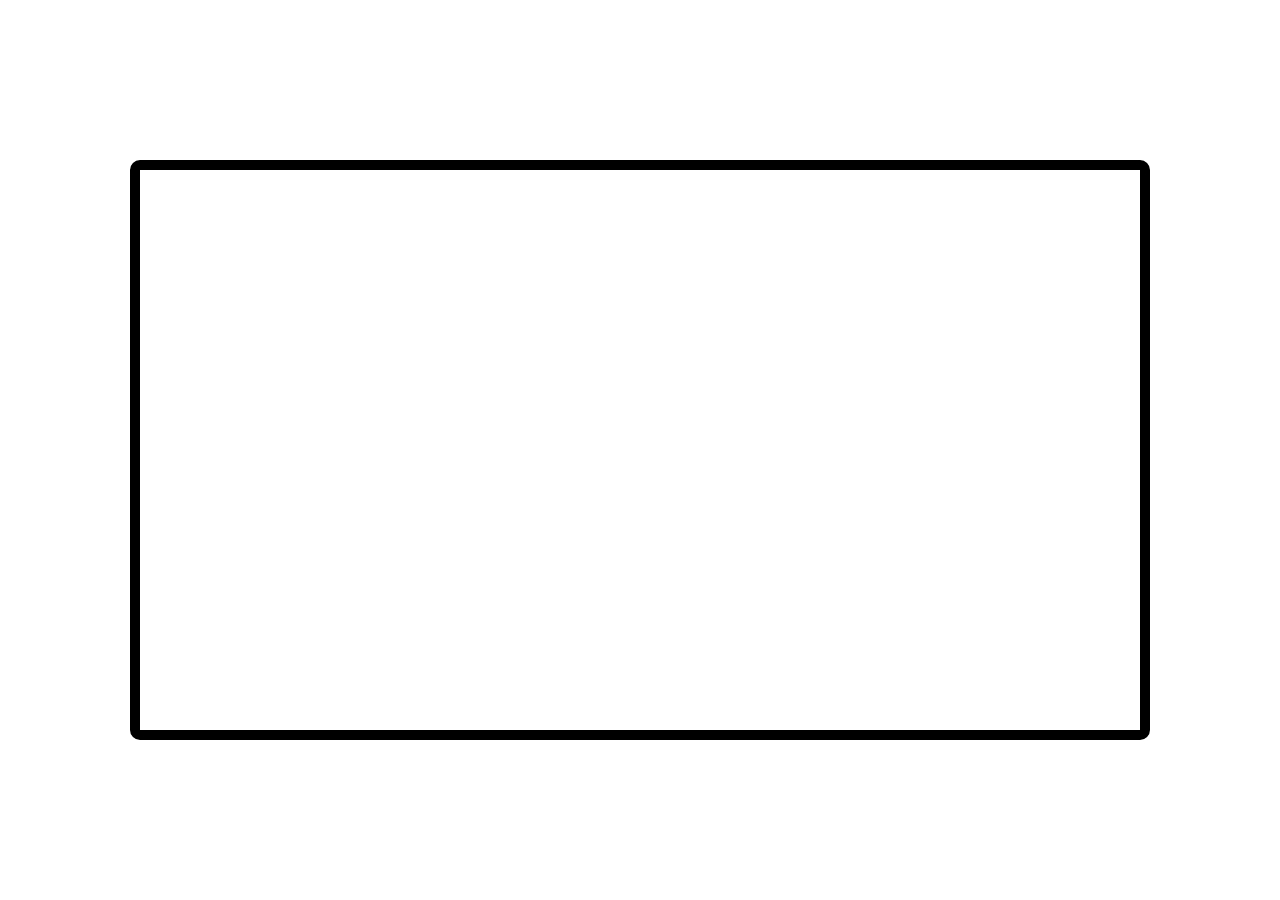
<file: index.html>
<!DOCTYPE html>
    <html lang="jp">
        <head>
            <link rel="stylesheet" href="lib/css/layout.css" >
            <link rel="stylesheet" href="lib/css/common.css" >
            <link rel="stylesheet" href="lib/css/style.css" >
            <meta charset="UTF-8">
            <meta http-equiv="Expires" content="86400">
            <meta name="viewport" content="width=device-width, initial-scale=1.0">
            <title>portfolio</title>
            <style type="text/css">
            </style>
        </head>
        <body>
            <div id="cursor" class="cursor"></div>
            <div class="loading-container">
                <div class="loading">
                    <span class="l1">L</span>
                    <span class="l7">O</span>
                    <span class="l6">A</span>
                    <span class="l5">D</span>
                    <span class="l4">I</span>
                    <span class="l3">N</span>
                    <span class="l2">G</span>
                </div>
            </div>
            <div class="container">
                <a id="none" href=""><p class="title">PORTFOLIO</p></a>
                <div class="menu">
                    <a id="none" href="index.html"><p>PROFILE-</p></a>
                    <a id="none" href="Works.html"><p>WORKS-</p></a>
                    <a id="none" href="Contact.html"><p>CONTACT-</p></a>
                </div>
                <p class="bg"></p>
                <div class="text">
                    <span class="1" >私</span>
                    <span class="2" >は</span>
                    <span class="3" >、</span>
                    <span class="4" >幼</span>
                    <span class="5" >い</span>
                    <span class="6" >頃</span>
                    <span class="7" >か</span>
                    <span class="8" >ら</span>
                    <span class="9" >絵</span>
                    <span class="10" >を</span>
                    <span class="11" >描</span>
                    <span class="12" >く</span>
                    <span class="13" >事</span>
                    <span class="14" >、</span>
                    <br>
                    <span class="15" >自</span>
                    <span class="16" >作</span>
                    <span class="17" >の</span>
                    <span class="18" >文</span>
                    <span class="19" >字</span>
                    <span class="20" >や</span>
                    <span class="21" >ア</span>
                    <span class="22" >イ</span>
                    <span class="23" >コ</span>
                    <span class="24" >ン</span>
                    <span class="25" >な</span>
                    <span class="26" >ど</span>
                    <span class="27" >を</span>
                    <span class="28" >作</span>
                    <span class="29" >成</span>
                    <span class="30" >す</span>
                    <span class="31" >る</span>
                    <span class="32" >こ</span>
                    <span class="33" >と</span>
                    <span class="34" >が</span>
                    <br>
                    <span class="35" >好</span>
                    <span class="36" >き</span>
                    <span class="37" >で</span>
                    <span class="38" >し</span>
                    <span class="39" >た</span>
                    <span class="40" >。</span>
                    <br>
                    <span class="41" >今</span>
                    <span class="42" >で</span>
                    <span class="43" >は</span>
                    <span class="44" >、</span>
                    <span class="45" >D</span>
                    <span class="46" >T</span>
                    <span class="47" >P</span>
                    <span class="48" >デ</span>
                    <span class="49" >ザ</span>
                    <span class="50" >イ</span>
                    <span class="51" >ン</span>
                    <span class="52" >を</span>
                    <span class="53" >は</span>
                    <span class="54" >じ</span>
                    <span class="55" >め</span>
                    <br>
                    <span class="56" >W</span>
                    <span class="57" >E</span>
                    <span class="58" >B</span>
                    <span class="59" >・</span>
                    <span class="60" >グ</span>
                    <span class="61" >ラ</span>
                    <span class="62" >フ</span>
                    <span class="63" >ィ</span>
                    <span class="64" >ッ</span>
                    <span class="65" >ク</span>
                    <span class="66" >デ</span>
                    <span class="67" >ザ</span>
                    <span class="68" >イ</span>
                    <span class="69" >ン</span>
                    <span class="70" >を</span>
                    <span class="71" >得</span>
                    <span class="72" >意</span>
                    <span class="73" >と</span>
                    <span class="74" >し</span>
                    <span class="75" >、</span>
                    <br>
                    <span class="76" >L</span>
                    <span class="77" >P</span>
                    <span class="78" >、</span>
                    <span class="79" >ア</span>
                    <span class="80" >イ</span>
                    <span class="81" >コ</span>
                    <span class="82" >ン</span>
                    <span class="83" >、</span>
                    <span class="84" >ロ</span>
                    <span class="85" >ゴ</span>
                    <span class="86" >、</span>
                    <span class="87" >S</span>
                    <span class="88" >V</span>
                    <span class="89" >G</span>
                    <span class="90" >、</span>
                    <br>
                    <span class="91" >ポ</span>
                    <span class="92" >ス</span>
                    <span class="93" >タ</span>
                    <span class="94" >ー</span>
                    <span class="95" >、</span>
                    <span class="96" >P</span>
                    <span class="97" >O</span>
                    <span class="98" >P</span>
                    <span class="99" >、</span>
                    <span class="100" >パ</span>
                    <span class="101" >ッ</span>
                    <span class="102" >ケ</span>
                    <span class="103" >ー</span>
                    <span class="104" >ジ</span>
                    <span class="105" >な</span>
                    <span class="106" >ど</span>
                    <span class="107" >の</span>
                    <br>
                    <span class="108" >販</span>
                    <span class="109" >促</span>
                    <span class="110" >物</span>
                    <span class="111" >の</span>
                    <span class="112" >デ</span>
                    <span class=113"" >ザ</span>
                    <span class="114" >イ</span>
                    <span class="115" >ン</span>
                    <span class="116" >も</span>
                    <span class="117" >行</span>
                    <span class="118" >っ</span>
                    <span class="119" >て</span>
                    <span class="120" >い</span>
                    <span class="121" >ま</span>
                    <span class="122" >す</span>
                    <span class="123" >。</span>
                </div>
                <div class="profile-container">
                    <img class="p-1" src="lib/img/p/p-1.png" alt="">
                    <img class="p-2" src="lib/img/p/p-2.png" alt="">
                    <img class="p-3" src="lib/img/p/p-3.png" alt="">
                    <img class="p-4" src="lib/img/p/p-4.png" alt="">
                    <img class="p-5" src="lib/img/p/p-5.png" alt="">
                    <img class="p-6" src="lib/img/p/p-6.png" alt="">
                    <img class="p-7" src="lib/img/p/p-7.png" alt="">
                    <img class="p-8" src="lib/img/p/p-8.png" alt="">
                    <svg class="p-9" width="575" height="384" viewBox="0 0 575 384" fill="none" xmlns="http://www.w3.org/2000/svg">
                        <g filter="url(#filter0_f_527_57)">
                        <path d="M524.638 50.4219L66.0428 62.5118L50.6323 83.4361L524.638 333.723V50.4219Z" fill="#89E5E2" fill-opacity="0.2"/>
                        </g>
                        <defs>
                        <filter id="filter0_f_527_57" x="0.632324" y="0.421875" width="574.006" height="383.301" filterUnits="userSpaceOnUse" color-interpolation-filters="sRGB">
                        <feFlood flood-opacity="0" result="BackgroundImageFix"/>
                        <feBlend mode="normal" in="SourceGraphic" in2="BackgroundImageFix" result="shape"/>
                        <feGaussianBlur stdDeviation="25" result="effect1_foregroundBlur_527_57"/>
                        </filter>
                        </defs>
                    </svg>    
                    <img class="p-10" src="lib/img/p/p-10.png" alt="">
                    <img class="p-11" src="lib/img/p/p-11.png" alt="">
                    <img class="p-12" src="lib/img/p/p-12.png" alt="">
                    <img class="p-13" src="lib/img/p/p-13.png" alt="">
                    <img class="p-14" src="lib/img/p/p-14.png" alt="">
                    <svg class="p-15" width="254" height="383" viewBox="0 0 254 383" fill="none" xmlns="http://www.w3.org/2000/svg">
                        <g filter="url(#filter0_f_527_60)">
                        <path d="M203.999 332.723L62.3568 50.7344L50.7065 60.0153V332.723H203.999Z" fill="#89E5E2" fill-opacity="0.2"/>
                        </g>
                        <defs>
                        <filter id="filter0_f_527_60" x="0.706543" y="0.734375" width="253.292" height="381.988" filterUnits="userSpaceOnUse" color-interpolation-filters="sRGB">
                        <feFlood flood-opacity="0" result="BackgroundImageFix"/>
                        <feBlend mode="normal" in="SourceGraphic" in2="BackgroundImageFix" result="shape"/>
                        <feGaussianBlur stdDeviation="25" result="effect1_foregroundBlur_527_60"/>
                        </filter>
                        </defs>
                    </svg>
                    <svg id="move" class="ll-1" width="318" height="318" viewBox="0 0 318 318" fill="none" xmlns="http://www.w3.org/2000/svg">
                        <g filter="url(#filter0_f_527_75)">
                        <circle cx="159.079" cy="158.815" r="108.6" fill="url(#paint0_radial_527_75)"/>
                        </g>
                        <defs>
                        <filter id="filter0_f_527_75" x="0.479492" y="0.214844" width="317.2" height="317.199" filterUnits="userSpaceOnUse" color-interpolation-filters="sRGB">
                        <feFlood flood-opacity="0" result="BackgroundImageFix"/>
                        <feBlend mode="normal" in="SourceGraphic" in2="BackgroundImageFix" result="shape"/>
                        <feGaussianBlur stdDeviation="25" result="effect1_foregroundBlur_527_75"/>
                        </filter>
                        <radialGradient id="paint0_radial_527_75" cx="0" cy="0" r="1" gradientUnits="userSpaceOnUse" gradientTransform="translate(159.079 158.815) rotate(90) scale(298.477)">
                        <stop stop-color="white"/>
                        <stop offset="0.0334788" stop-color="#FFF6E1"/>
                        <stop offset="0.0644234" stop-color="#FFEE53"/>
                        <stop offset="0.104641" stop-color="#FFDD53" stop-opacity="0.41"/>
                        <stop offset="0.187225" stop-color="#DDFF53" stop-opacity="0.22"/>
                        <stop offset="0.367287" stop-color="#DDFF53" stop-opacity="0"/>
                        </radialGradient>
                        </defs>
                    </svg>
                    <svg id="move" class="ll-1" width="318" height="318" viewBox="0 0 318 318" fill="none" xmlns="http://www.w3.org/2000/svg">
                        <g filter="url(#filter0_f_527_75)">
                        <circle cx="159.079" cy="158.815" r="108.6" fill="url(#paint0_radial_527_75)"/>
                        </g>
                        <defs>
                        <filter id="filter0_f_527_75" x="0.479492" y="0.214844" width="317.2" height="317.199" filterUnits="userSpaceOnUse" color-interpolation-filters="sRGB">
                        <feFlood flood-opacity="0" result="BackgroundImageFix"/>
                        <feBlend mode="normal" in="SourceGraphic" in2="BackgroundImageFix" result="shape"/>
                        <feGaussianBlur stdDeviation="25" result="effect1_foregroundBlur_527_75"/>
                        </filter>
                        <radialGradient id="paint0_radial_527_75" cx="0" cy="0" r="1" gradientUnits="userSpaceOnUse" gradientTransform="translate(159.079 158.815) rotate(90) scale(298.477)">
                        <stop stop-color="white"/>
                        <stop offset="0.0334788" stop-color="#FFF6E1"/>
                        <stop offset="0.0644234" stop-color="#FFEE53"/>
                        <stop offset="0.104641" stop-color="#FFDD53" stop-opacity="0.41"/>
                        <stop offset="0.187225" stop-color="#DDFF53" stop-opacity="0.22"/>
                        <stop offset="0.367287" stop-color="#DDFF53" stop-opacity="0"/>
                        </radialGradient>
                        </defs>
                    </svg>
                    <svg id="mover" class="ll-2" width="318" height="318" viewBox="0 0 318 318" fill="none" xmlns="http://www.w3.org/2000/svg">
                        <g filter="url(#filter0_f_527_75)">
                        <circle cx="159.079" cy="158.815" r="108.6" fill="url(#paint0_radial_527_75)"/>
                        </g>
                        <defs>
                        <filter id="filter0_f_527_75" x="0.479492" y="0.214844" width="317.2" height="317.199" filterUnits="userSpaceOnUse" color-interpolation-filters="sRGB">
                        <feFlood flood-opacity="0" result="BackgroundImageFix"/>
                        <feBlend mode="normal" in="SourceGraphic" in2="BackgroundImageFix" result="shape"/>
                        <feGaussianBlur stdDeviation="25" result="effect1_foregroundBlur_527_75"/>
                        </filter>
                        <radialGradient id="paint0_radial_527_75" cx="0" cy="0" r="1" gradientUnits="userSpaceOnUse" gradientTransform="translate(159.079 158.815) rotate(90) scale(298.477)">
                        <stop stop-color="white"/>
                        <stop offset="0.0334788" stop-color="#FFF6E1"/>
                        <stop offset="0.0644234" stop-color="#FFEE53"/>
                        <stop offset="0.104641" stop-color="#FFDD53" stop-opacity="0.41"/>
                        <stop offset="0.187225" stop-color="#DDFF53" stop-opacity="0.22"/>
                        <stop offset="0.367287" stop-color="#DDFF53" stop-opacity="0"/>
                        </radialGradient>
                        </defs>
                    </svg>
                    <svg id="mover" class="ll-2" width="318" height="318" viewBox="0 0 318 318" fill="none" xmlns="http://www.w3.org/2000/svg">
                        <g filter="url(#filter0_f_527_75)">
                        <circle cx="159.079" cy="158.815" r="108.6" fill="url(#paint0_radial_527_75)"/>
                        </g>
                        <defs>
                        <filter id="filter0_f_527_75" x="0.479492" y="0.214844" width="317.2" height="317.199" filterUnits="userSpaceOnUse" color-interpolation-filters="sRGB">
                        <feFlood flood-opacity="0" result="BackgroundImageFix"/>
                        <feBlend mode="normal" in="SourceGraphic" in2="BackgroundImageFix" result="shape"/>
                        <feGaussianBlur stdDeviation="25" result="effect1_foregroundBlur_527_75"/>
                        </filter>
                        <radialGradient id="paint0_radial_527_75" cx="0" cy="0" r="1" gradientUnits="userSpaceOnUse" gradientTransform="translate(159.079 158.815) rotate(90) scale(298.477)">
                        <stop stop-color="white"/>
                        <stop offset="0.0334788" stop-color="#FFF6E1"/>
                        <stop offset="0.0644234" stop-color="#FFEE53"/>
                        <stop offset="0.104641" stop-color="#FFDD53" stop-opacity="0.41"/>
                        <stop offset="0.187225" stop-color="#DDFF53" stop-opacity="0.22"/>
                        <stop offset="0.367287" stop-color="#DDFF53" stop-opacity="0"/>
                        </radialGradient>
                        </defs>
                    </svg>
                    <svg id="move-4" class="fl-1" width="22" height="22" viewBox="0 0 22 22" fill="none" xmlns="http://www.w3.org/2000/svg">
                        <circle cx="11.2159" cy="10.8765" r="10.5953" fill="url(#paint0_radial_527_80)"/>
                        <defs>
                        <radialGradient id="paint0_radial_527_80" cx="0" cy="0" r="1" gradientUnits="userSpaceOnUse" gradientTransform="translate(11.2159 10.8765) rotate(90) scale(10.5953)">
                        <stop stop-color="white"/>
                        <stop offset="1" stop-color="white" stop-opacity="0"/>
                        </radialGradient>
                        </defs>
                    </svg>   
                    <svg id="mover-3" class="fl-2" width="22" height="22" viewBox="0 0 22 22" fill="none" xmlns="http://www.w3.org/2000/svg">
                        <circle cx="11.0118" cy="10.689" r="10.5953" fill="url(#paint0_radial_527_81)"/>
                        <defs>
                        <radialGradient id="paint0_radial_527_81" cx="0" cy="0" r="1" gradientUnits="userSpaceOnUse" gradientTransform="translate(11.0118 10.689) rotate(90) scale(10.5953)">
                        <stop stop-color="white"/>
                        <stop offset="1" stop-color="white" stop-opacity="0"/>
                        </radialGradient>
                        </defs>
                    </svg>
                    <svg id="mover-1" class="fl-3" width="25" height="25" viewBox="0 0 25 25" fill="none" xmlns="http://www.w3.org/2000/svg">
                        <circle cx="12.739" cy="12.9314" r="12.0408" fill="url(#paint0_radial_527_82)"/>
                        <defs>
                        <radialGradient id="paint0_radial_527_82" cx="0" cy="0" r="1" gradientUnits="userSpaceOnUse" gradientTransform="translate(12.739 12.9314) rotate(90) scale(12.0408)">
                        <stop stop-color="white"/>
                        <stop offset="1" stop-color="white" stop-opacity="0"/>
                        </radialGradient>
                        </defs>
                    </svg>
                    <svg id="mover" class="fl-4" width="25" height="25" viewBox="0 0 25 25" fill="none" xmlns="http://www.w3.org/2000/svg">
                        <circle cx="12.739" cy="12.9314" r="12.0408" fill="url(#paint0_radial_527_82)"/>
                        <defs>
                        <radialGradient id="paint0_radial_527_82" cx="0" cy="0" r="1" gradientUnits="userSpaceOnUse" gradientTransform="translate(12.739 12.9314) rotate(90) scale(12.0408)">
                        <stop stop-color="white"/>
                        <stop offset="1" stop-color="white" stop-opacity="0"/>
                        </radialGradient>
                        </defs>
                    </svg>
                    <svg id="mover-5" class="fl-5" width="25" height="25" viewBox="0 0 25 25" fill="none" xmlns="http://www.w3.org/2000/svg">
                        <circle cx="12.739" cy="12.9314" r="12.0408" fill="url(#paint0_radial_527_82)"/>
                        <defs>
                        <radialGradient id="paint0_radial_527_82" cx="0" cy="0" r="1" gradientUnits="userSpaceOnUse" gradientTransform="translate(12.739 12.9314) rotate(90) scale(12.0408)">
                        <stop stop-color="white"/>
                        <stop offset="1" stop-color="white" stop-opacity="0"/>
                        </radialGradient>
                        </defs>
                    </svg>
                    <svg id="mover-3" class="fl-6" width="25" height="25" viewBox="0 0 25 25" fill="none" xmlns="http://www.w3.org/2000/svg">
                        <circle cx="12.739" cy="12.9314" r="12.0408" fill="url(#paint0_radial_527_82)"/>
                        <defs>
                        <radialGradient id="paint0_radial_527_82" cx="0" cy="0" r="1" gradientUnits="userSpaceOnUse" gradientTransform="translate(12.739 12.9314) rotate(90) scale(12.0408)">
                        <stop stop-color="white"/>
                        <stop offset="1" stop-color="white" stop-opacity="0"/>
                        </radialGradient>
                        </defs>
                    </svg>
                    <svg id="mover-1" class="fl-7" width="25" height="25" viewBox="0 0 25 25" fill="none" xmlns="http://www.w3.org/2000/svg">
                        <circle cx="12.739" cy="12.9314" r="12.0408" fill="url(#paint0_radial_527_82)"/>
                        <defs>
                        <radialGradient id="paint0_radial_527_82" cx="0" cy="0" r="1" gradientUnits="userSpaceOnUse" gradientTransform="translate(12.739 12.9314) rotate(90) scale(12.0408)">
                        <stop stop-color="white"/>
                        <stop offset="1" stop-color="white" stop-opacity="0"/>
                        </radialGradient>
                        </defs>
                    </svg>
                    <svg id="mover" class="fl-8" width="25" height="25" viewBox="0 0 25 25" fill="none" xmlns="http://www.w3.org/2000/svg">
                        <circle cx="12.739" cy="12.9314" r="12.0408" fill="url(#paint0_radial_527_82)"/>
                        <defs>
                        <radialGradient id="paint0_radial_527_82" cx="0" cy="0" r="1" gradientUnits="userSpaceOnUse" gradientTransform="translate(12.739 12.9314) rotate(90) scale(12.0408)">
                        <stop stop-color="white"/>
                        <stop offset="1" stop-color="white" stop-opacity="0"/>
                        </radialGradient>
                        </defs>
                    </svg>
                    <svg id="mover-5" class="fl-9" width="25" height="25" viewBox="0 0 25 25" fill="none" xmlns="http://www.w3.org/2000/svg">
                        <circle cx="12.739" cy="12.9314" r="12.0408" fill="url(#paint0_radial_527_82)"/>
                        <defs>
                        <radialGradient id="paint0_radial_527_82" cx="0" cy="0" r="1" gradientUnits="userSpaceOnUse" gradientTransform="translate(12.739 12.9314) rotate(90) scale(12.0408)">
                        <stop stop-color="white"/>
                        <stop offset="1" stop-color="white" stop-opacity="0"/>
                        </radialGradient>
                        </defs>
                    </svg>
                    <svg id="move-2" class="fl-10" width="25" height="25" viewBox="0 0 25 25" fill="none" xmlns="http://www.w3.org/2000/svg">
                        <circle cx="12.739" cy="12.9314" r="12.0408" fill="url(#paint0_radial_527_82)"/>
                        <defs>
                        <radialGradient id="paint0_radial_527_82" cx="0" cy="0" r="1" gradientUnits="userSpaceOnUse" gradientTransform="translate(12.739 12.9314) rotate(90) scale(12.0408)">
                        <stop stop-color="white"/>
                        <stop offset="1" stop-color="white" stop-opacity="0"/>
                        </radialGradient>
                        </defs>
                    </svg>
                    <svg id="mover-3" class="fl-11" width="25" height="25" viewBox="0 0 25 25" fill="none" xmlns="http://www.w3.org/2000/svg">
                        <circle cx="12.739" cy="12.9314" r="12.0408" fill="url(#paint0_radial_527_82)"/>
                        <defs>
                        <radialGradient id="paint0_radial_527_82" cx="0" cy="0" r="1" gradientUnits="userSpaceOnUse" gradientTransform="translate(12.739 12.9314) rotate(90) scale(12.0408)">
                        <stop stop-color="white"/>
                        <stop offset="1" stop-color="white" stop-opacity="0"/>
                        </radialGradient>
                        </defs>
                    </svg>
                    <svg class="ls-1" width="258" height="258" viewBox="0 0 258 258" fill="none" xmlns="http://www.w3.org/2000/svg">
                        <g filter="url(#filter0_f_527_76)">
                            <circle cx="102.342" cy="102.849" r="51.9463" fill="url(#paint0_radial_527_76)"/>
                            </g>
                            <defs>
                            <filter id="filter0_f_527_76" x="0.395508" y="0.902344" width="203.893" height="203.891" filterUnits="userSpaceOnUse" color-interpolation-filters="sRGB">
                            <feFlood flood-opacity="0" result="BackgroundImageFix"/>
                            <feBlend mode="normal" in="SourceGraphic" in2="BackgroundImageFix" result="shape"/>
                            <feGaussianBlur stdDeviation="25" result="effect1_foregroundBlur_527_76"/>
                            </filter>
                            <radialGradient id="paint0_radial_527_76" cx="0" cy="0" r="1" gradientUnits="userSpaceOnUse" gradientTransform="translate(102.342 102.849) rotate(90) scale(142.769)">
                            <stop stop-color="white"/>
                            <stop offset="0.0272953" stop-color="white"/>
                            <stop offset="0.0625051" stop-color="#DDFF53"/>
                            <stop offset="0.114405" stop-color="#DDFF53"/>
                            <stop offset="0.170754" stop-color="#DDFF53" stop-opacity="0.41"/>
                            <stop offset="0.301246" stop-color="#DDFF53" stop-opacity="0.22"/>
                            <stop offset="0.367287" stop-color="#DDFF53" stop-opacity="0"/>
                            </radialGradient>
                            </defs>
                    </svg>
                    <svg class="ls-1" width="258" height="258" viewBox="0 0 258 258" fill="none" xmlns="http://www.w3.org/2000/svg">
                        <g filter="url(#filter0_f_527_76)">
                            <circle cx="102.342" cy="102.849" r="51.9463" fill="url(#paint0_radial_527_76)"/>
                            </g>
                            <defs>
                            <filter id="filter0_f_527_76" x="0.395508" y="0.902344" width="203.893" height="203.891" filterUnits="userSpaceOnUse" color-interpolation-filters="sRGB">
                            <feFlood flood-opacity="0" result="BackgroundImageFix"/>
                            <feBlend mode="normal" in="SourceGraphic" in2="BackgroundImageFix" result="shape"/>
                            <feGaussianBlur stdDeviation="25" result="effect1_foregroundBlur_527_76"/>
                            </filter>
                            <radialGradient id="paint0_radial_527_76" cx="0" cy="0" r="1" gradientUnits="userSpaceOnUse" gradientTransform="translate(102.342 102.849) rotate(90) scale(142.769)">
                            <stop stop-color="white"/>
                            <stop offset="0.0272953" stop-color="white"/>
                            <stop offset="0.0625051" stop-color="#DDFF53"/>
                            <stop offset="0.114405" stop-color="#DDFF53"/>
                            <stop offset="0.170754" stop-color="#DDFF53" stop-opacity="0.41"/>
                            <stop offset="0.301246" stop-color="#DDFF53" stop-opacity="0.22"/>
                            <stop offset="0.367287" stop-color="#DDFF53" stop-opacity="0"/>
                            </radialGradient>
                            </defs>
                    </svg>
                    <svg class="ls-2" width="258" height="258" viewBox="0 0 258 258" fill="none" xmlns="http://www.w3.org/2000/svg">
                        <g filter="url(#filter0_f_527_76)">
                            <circle cx="102.342" cy="102.849" r="51.9463" fill="url(#paint0_radial_527_76)"/>
                            </g>
                            <defs>
                            <filter id="filter0_f_527_76" x="0.395508" y="0.902344" width="203.893" height="203.891" filterUnits="userSpaceOnUse" color-interpolation-filters="sRGB">
                            <feFlood flood-opacity="0" result="BackgroundImageFix"/>
                            <feBlend mode="normal" in="SourceGraphic" in2="BackgroundImageFix" result="shape"/>
                            <feGaussianBlur stdDeviation="25" result="effect1_foregroundBlur_527_76"/>
                            </filter>
                            <radialGradient id="paint0_radial_527_76" cx="0" cy="0" r="1" gradientUnits="userSpaceOnUse" gradientTransform="translate(102.342 102.849) rotate(90) scale(142.769)">
                            <stop stop-color="white"/>
                            <stop offset="0.0272953" stop-color="white"/>
                            <stop offset="0.0625051" stop-color="#DDFF53"/>
                            <stop offset="0.114405" stop-color="#DDFF53"/>
                            <stop offset="0.170754" stop-color="#DDFF53" stop-opacity="0.41"/>
                            <stop offset="0.301246" stop-color="#DDFF53" stop-opacity="0.22"/>
                            <stop offset="0.367287" stop-color="#DDFF53" stop-opacity="0"/>
                            </radialGradient>
                            </defs>
                    </svg>
                    <svg class="ls-2" width="258" height="258" viewBox="0 0 258 258" fill="none" xmlns="http://www.w3.org/2000/svg">
                        <g filter="url(#filter0_f_527_76)">
                            <circle cx="102.342" cy="102.849" r="51.9463" fill="url(#paint0_radial_527_76)"/>
                            </g>
                            <defs>
                            <filter id="filter0_f_527_76" x="0.395508" y="0.902344" width="203.893" height="203.891" filterUnits="userSpaceOnUse" color-interpolation-filters="sRGB">
                            <feFlood flood-opacity="0" result="BackgroundImageFix"/>
                            <feBlend mode="normal" in="SourceGraphic" in2="BackgroundImageFix" result="shape"/>
                            <feGaussianBlur stdDeviation="25" result="effect1_foregroundBlur_527_76"/>
                            </filter>
                            <radialGradient id="paint0_radial_527_76" cx="0" cy="0" r="1" gradientUnits="userSpaceOnUse" gradientTransform="translate(102.342 102.849) rotate(90) scale(142.769)">
                            <stop stop-color="white"/>
                            <stop offset="0.0272953" stop-color="white"/>
                            <stop offset="0.0625051" stop-color="#DDFF53"/>
                            <stop offset="0.114405" stop-color="#DDFF53"/>
                            <stop offset="0.170754" stop-color="#DDFF53" stop-opacity="0.41"/>
                            <stop offset="0.301246" stop-color="#DDFF53" stop-opacity="0.22"/>
                            <stop offset="0.367287" stop-color="#DDFF53" stop-opacity="0"/>
                            </radialGradient>
                            </defs>
                    </svg>                         
                </div>
                <div class="works-container">
                </div>
                <div class="contact-container">
                </div>
            </div>
            <script src="https://code.jquery.com/jquery-3.6.0.min.js"></script>
            <script src="lib/js/index.js"></script>
            <script language="JavaScript" type="text/javascript">
            </script>
        </body>
    </html>
</file>
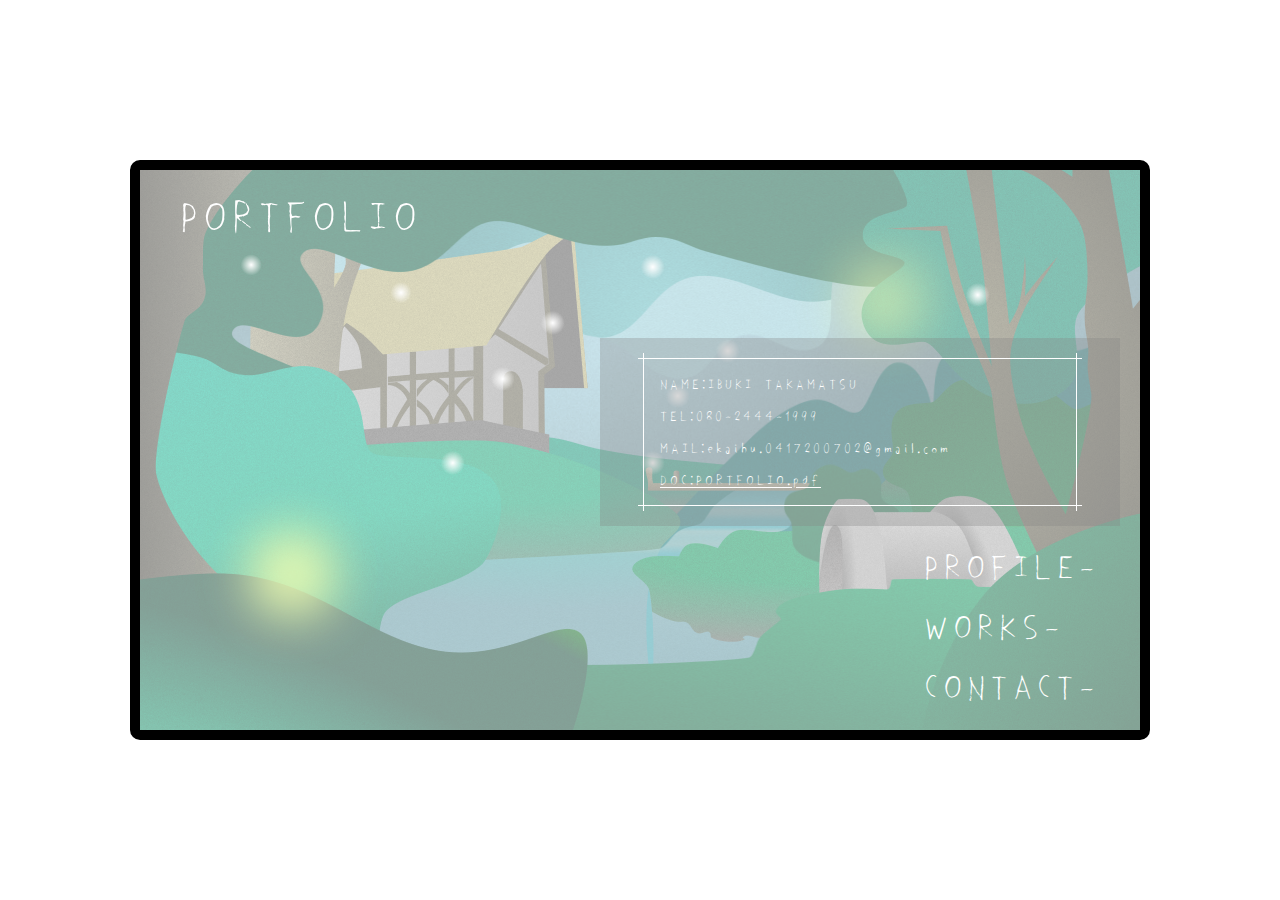
<file: Contact.html>
<!DOCTYPE html>
    <html lang="jp">
        <head>
            <link rel="stylesheet" href="lib/css/layout.css" >
            <link rel="stylesheet" href="lib/css/common.css" >
            <link rel="stylesheet" href="lib/css/style.css" >
            <meta charset="UTF-8">
            <meta http-equiv="Expires" content="86400">
            <meta name="viewport" content="width=device-width, initial-scale=1.0">
            <title>portfolio</title>
            <style type="text/css">
            </style>
        </head>
        <body>
            <div id="cursor" class="cursor"></div>
            <div class="loading-container">
                <div class="loading">
                    <span class="l1">L</span>
                    <span class="l7">O</span>
                    <span class="l6">A</span>
                    <span class="l5">D</span>
                    <span class="l4">I</span>
                    <span class="l3">N</span>
                    <span class="l2">G</span>
                </div>
            </div>
            <div class="container">
                <a id="none" href=""><p class="title">PORTFOLIO</p></a>
                <div class="menu">
                    <a id="none" href="index.html"><p>PROFILE-</p></a>
                    <a id="none" href="Works.html"><p>WORKS-</p></a>
                    <a id="none" href="Contact.html"><p>CONTACT-</p></a>
                </div>
                <div class="profile-container">
                    <img class="c-1" src="lib/img/c/c-1.png" alt="">
                    <img class="c-2" src="lib/img/c/c-2.png" alt="">
                    <img class="c-3" src="lib/img/c/c-3.png" alt="">
                    <img class="c-4" src="lib/img/c/c-4.png" alt="">
                    <img class="c-5" src="lib/img/c/c-5.png" alt="">
                    <img class="c-6" src="lib/img/c/c-6.png" alt="">
                    <img class="c-7" src="lib/img/c/c-7.png" alt="">
                    <img class="c-8" src="lib/img/c/c-8.png" alt="">
                    <img class="c-9" src="lib/img/c/c-9.png" alt="">
                    <img class="c-10" src="lib/img/c/c-10.png" alt="">
                    <img class="c-11" src="lib/img/c/c-11.png" alt="">
                    <img class="c-12" src="lib/img/c/c-12.png" alt="">
                    <img class="c-13" src="lib/img/c/c-13.png" alt="">
                    <img class="c-14" src="lib/img/c/c-14.png" alt="">
                    <img class="c-15" src="lib/img/c/c-15.png" alt="">
                    <img class="c-16" src="lib/img/c/c-16.png" alt="">
                    <img class="c-17" src="lib/img/c/c-17.png" alt="">
                    <img class="c-18" src="lib/img/c/c-18.png" alt="">
                    <img class="c-19" src="lib/img/c/c-19.png" alt="">
                    <img class="c-20" src="lib/img/c/c-20.png" alt="">
                    <img class="c-21" src="lib/img/c/c-21.png" alt="">
                    <img class="c-22" src="lib/img/c/c-22.png" alt="">
                    <img class="c-23" src="lib/img/c/c-23.png" alt="">
                    <img class="c-24" src="lib/img/c/c-24.png" alt="">
                    <img class="c-25" src="lib/img/c/c-25.png" alt="">
                    <img class="c-26" src="lib/img/c/c-26.png" alt="">
                    <img class="c-27" src="lib/img/c/c-27.png" alt="">
                    <img class="c-28" src="lib/img/c/c-28.png" alt="">
                    <img class="c-29" src="lib/img/c/c-29.png" alt="">
                    <img class="c-30" src="lib/img/c/c-30.png" alt="">
                    <img class="c-31" src="lib/img/c/c-31.png" alt="">
                    <svg id="move-4" class="fl-1" width="22" height="22" viewBox="0 0 22 22" fill="none" xmlns="http://www.w3.org/2000/svg">
                        <circle cx="11.2159" cy="10.8765" r="10.5953" fill="url(#paint0_radial_527_80)"/>
                        <defs>
                        <radialGradient id="paint0_radial_527_80" cx="0" cy="0" r="1" gradientUnits="userSpaceOnUse" gradientTransform="translate(11.2159 10.8765) rotate(90) scale(10.5953)">
                        <stop stop-color="white"/>
                        <stop offset="1" stop-color="white" stop-opacity="0"/>
                        </radialGradient>
                        </defs>
                    </svg>   
                    <svg id="mover-3" class="fl-2" width="22" height="22" viewBox="0 0 22 22" fill="none" xmlns="http://www.w3.org/2000/svg">
                        <circle cx="11.0118" cy="10.689" r="10.5953" fill="url(#paint0_radial_527_81)"/>
                        <defs>
                        <radialGradient id="paint0_radial_527_81" cx="0" cy="0" r="1" gradientUnits="userSpaceOnUse" gradientTransform="translate(11.0118 10.689) rotate(90) scale(10.5953)">
                        <stop stop-color="white"/>
                        <stop offset="1" stop-color="white" stop-opacity="0"/>
                        </radialGradient>
                        </defs>
                    </svg>
                    <svg id="mover-1" class="fl-3" width="25" height="25" viewBox="0 0 25 25" fill="none" xmlns="http://www.w3.org/2000/svg">
                        <circle cx="12.739" cy="12.9314" r="12.0408" fill="url(#paint0_radial_527_82)"/>
                        <defs>
                        <radialGradient id="paint0_radial_527_82" cx="0" cy="0" r="1" gradientUnits="userSpaceOnUse" gradientTransform="translate(12.739 12.9314) rotate(90) scale(12.0408)">
                        <stop stop-color="white"/>
                        <stop offset="1" stop-color="white" stop-opacity="0"/>
                        </radialGradient>
                        </defs>
                    </svg>
                    <svg id="mover" class="fl-4" width="25" height="25" viewBox="0 0 25 25" fill="none" xmlns="http://www.w3.org/2000/svg">
                        <circle cx="12.739" cy="12.9314" r="12.0408" fill="url(#paint0_radial_527_82)"/>
                        <defs>
                        <radialGradient id="paint0_radial_527_82" cx="0" cy="0" r="1" gradientUnits="userSpaceOnUse" gradientTransform="translate(12.739 12.9314) rotate(90) scale(12.0408)">
                        <stop stop-color="white"/>
                        <stop offset="1" stop-color="white" stop-opacity="0"/>
                        </radialGradient>
                        </defs>
                    </svg>
                    <svg id="mover-5" class="fl-5" width="25" height="25" viewBox="0 0 25 25" fill="none" xmlns="http://www.w3.org/2000/svg">
                        <circle cx="12.739" cy="12.9314" r="12.0408" fill="url(#paint0_radial_527_82)"/>
                        <defs>
                        <radialGradient id="paint0_radial_527_82" cx="0" cy="0" r="1" gradientUnits="userSpaceOnUse" gradientTransform="translate(12.739 12.9314) rotate(90) scale(12.0408)">
                        <stop stop-color="white"/>
                        <stop offset="1" stop-color="white" stop-opacity="0"/>
                        </radialGradient>
                        </defs>
                    </svg>
                    <svg id="mover-3" class="fl-6" width="25" height="25" viewBox="0 0 25 25" fill="none" xmlns="http://www.w3.org/2000/svg">
                        <circle cx="12.739" cy="12.9314" r="12.0408" fill="url(#paint0_radial_527_82)"/>
                        <defs>
                        <radialGradient id="paint0_radial_527_82" cx="0" cy="0" r="1" gradientUnits="userSpaceOnUse" gradientTransform="translate(12.739 12.9314) rotate(90) scale(12.0408)">
                        <stop stop-color="white"/>
                        <stop offset="1" stop-color="white" stop-opacity="0"/>
                        </radialGradient>
                        </defs>
                    </svg>
                    <svg id="mover-1" class="fl-7" width="25" height="25" viewBox="0 0 25 25" fill="none" xmlns="http://www.w3.org/2000/svg">
                        <circle cx="12.739" cy="12.9314" r="12.0408" fill="url(#paint0_radial_527_82)"/>
                        <defs>
                        <radialGradient id="paint0_radial_527_82" cx="0" cy="0" r="1" gradientUnits="userSpaceOnUse" gradientTransform="translate(12.739 12.9314) rotate(90) scale(12.0408)">
                        <stop stop-color="white"/>
                        <stop offset="1" stop-color="white" stop-opacity="0"/>
                        </radialGradient>
                        </defs>
                    </svg>
                    <svg id="mover" class="fl-8" width="25" height="25" viewBox="0 0 25 25" fill="none" xmlns="http://www.w3.org/2000/svg">
                        <circle cx="12.739" cy="12.9314" r="12.0408" fill="url(#paint0_radial_527_82)"/>
                        <defs>
                        <radialGradient id="paint0_radial_527_82" cx="0" cy="0" r="1" gradientUnits="userSpaceOnUse" gradientTransform="translate(12.739 12.9314) rotate(90) scale(12.0408)">
                        <stop stop-color="white"/>
                        <stop offset="1" stop-color="white" stop-opacity="0"/>
                        </radialGradient>
                        </defs>
                    </svg>
                    <svg id="mover-5" class="fl-9" width="25" height="25" viewBox="0 0 25 25" fill="none" xmlns="http://www.w3.org/2000/svg">
                        <circle cx="12.739" cy="12.9314" r="12.0408" fill="url(#paint0_radial_527_82)"/>
                        <defs>
                        <radialGradient id="paint0_radial_527_82" cx="0" cy="0" r="1" gradientUnits="userSpaceOnUse" gradientTransform="translate(12.739 12.9314) rotate(90) scale(12.0408)">
                        <stop stop-color="white"/>
                        <stop offset="1" stop-color="white" stop-opacity="0"/>
                        </radialGradient>
                        </defs>
                    </svg>
                    <svg id="move-2" class="fl-10" width="25" height="25" viewBox="0 0 25 25" fill="none" xmlns="http://www.w3.org/2000/svg">
                        <circle cx="12.739" cy="12.9314" r="12.0408" fill="url(#paint0_radial_527_82)"/>
                        <defs>
                        <radialGradient id="paint0_radial_527_82" cx="0" cy="0" r="1" gradientUnits="userSpaceOnUse" gradientTransform="translate(12.739 12.9314) rotate(90) scale(12.0408)">
                        <stop stop-color="white"/>
                        <stop offset="1" stop-color="white" stop-opacity="0"/>
                        </radialGradient>
                        </defs>
                    </svg>
                    <svg id="mover-3" class="fl-11" width="25" height="25" viewBox="0 0 25 25" fill="none" xmlns="http://www.w3.org/2000/svg">
                        <circle cx="12.739" cy="12.9314" r="12.0408" fill="url(#paint0_radial_527_82)"/>
                        <defs>
                        <radialGradient id="paint0_radial_527_82" cx="0" cy="0" r="1" gradientUnits="userSpaceOnUse" gradientTransform="translate(12.739 12.9314) rotate(90) scale(12.0408)">
                        <stop stop-color="white"/>
                        <stop offset="1" stop-color="white" stop-opacity="0"/>
                        </radialGradient>
                        </defs>
                    </svg>
                    <svg class="cls-1" width="258" height="258" viewBox="0 0 258 258" fill="none" xmlns="http://www.w3.org/2000/svg">
                        <g filter="url(#filter0_f_527_76)">
                            <circle cx="102.342" cy="102.849" r="51.9463" fill="url(#paint0_radial_527_76)"/>
                            </g>
                            <defs>
                            <filter id="filter0_f_527_76" x="0.395508" y="0.902344" width="203.893" height="203.891" filterUnits="userSpaceOnUse" color-interpolation-filters="sRGB">
                            <feFlood flood-opacity="0" result="BackgroundImageFix"/>
                            <feBlend mode="normal" in="SourceGraphic" in2="BackgroundImageFix" result="shape"/>
                            <feGaussianBlur stdDeviation="25" result="effect1_foregroundBlur_527_76"/>
                            </filter>
                            <radialGradient id="paint0_radial_527_76" cx="0" cy="0" r="1" gradientUnits="userSpaceOnUse" gradientTransform="translate(102.342 102.849) rotate(90) scale(142.769)">
                            <stop stop-color="white"/>
                            <stop offset="0.0272953" stop-color="white"/>
                            <stop offset="0.0625051" stop-color="#DDFF53"/>
                            <stop offset="0.114405" stop-color="#DDFF53"/>
                            <stop offset="0.170754" stop-color="#DDFF53" stop-opacity="0.41"/>
                            <stop offset="0.301246" stop-color="#DDFF53" stop-opacity="0.22"/>
                            <stop offset="0.367287" stop-color="#DDFF53" stop-opacity="0"/>
                            </radialGradient>
                            </defs>
                    </svg>
                    <svg class="cls-1" width="258" height="258" viewBox="0 0 258 258" fill="none" xmlns="http://www.w3.org/2000/svg">
                        <g filter="url(#filter0_f_527_76)">
                            <circle cx="102.342" cy="102.849" r="51.9463" fill="url(#paint0_radial_527_76)"/>
                            </g>
                            <defs>
                            <filter id="filter0_f_527_76" x="0.395508" y="0.902344" width="203.893" height="203.891" filterUnits="userSpaceOnUse" color-interpolation-filters="sRGB">
                            <feFlood flood-opacity="0" result="BackgroundImageFix"/>
                            <feBlend mode="normal" in="SourceGraphic" in2="BackgroundImageFix" result="shape"/>
                            <feGaussianBlur stdDeviation="25" result="effect1_foregroundBlur_527_76"/>
                            </filter>
                            <radialGradient id="paint0_radial_527_76" cx="0" cy="0" r="1" gradientUnits="userSpaceOnUse" gradientTransform="translate(102.342 102.849) rotate(90) scale(142.769)">
                            <stop stop-color="white"/>
                            <stop offset="0.0272953" stop-color="white"/>
                            <stop offset="0.0625051" stop-color="#DDFF53"/>
                            <stop offset="0.114405" stop-color="#DDFF53"/>
                            <stop offset="0.170754" stop-color="#DDFF53" stop-opacity="0.41"/>
                            <stop offset="0.301246" stop-color="#DDFF53" stop-opacity="0.22"/>
                            <stop offset="0.367287" stop-color="#DDFF53" stop-opacity="0"/>
                            </radialGradient>
                            </defs>
                    </svg>
                    <svg class="cls-2" width="258" height="258" viewBox="0 0 258 258" fill="none" xmlns="http://www.w3.org/2000/svg">
                        <g filter="url(#filter0_f_527_76)">
                            <circle cx="102.342" cy="102.849" r="51.9463" fill="url(#paint0_radial_527_76)"/>
                            </g>
                            <defs>
                            <filter id="filter0_f_527_76" x="0.395508" y="0.902344" width="203.893" height="203.891" filterUnits="userSpaceOnUse" color-interpolation-filters="sRGB">
                            <feFlood flood-opacity="0" result="BackgroundImageFix"/>
                            <feBlend mode="normal" in="SourceGraphic" in2="BackgroundImageFix" result="shape"/>
                            <feGaussianBlur stdDeviation="25" result="effect1_foregroundBlur_527_76"/>
                            </filter>
                            <radialGradient id="paint0_radial_527_76" cx="0" cy="0" r="1" gradientUnits="userSpaceOnUse" gradientTransform="translate(102.342 102.849) rotate(90) scale(142.769)">
                            <stop stop-color="white"/>
                            <stop offset="0.0272953" stop-color="white"/>
                            <stop offset="0.0625051" stop-color="#DDFF53"/>
                            <stop offset="0.114405" stop-color="#DDFF53"/>
                            <stop offset="0.170754" stop-color="#DDFF53" stop-opacity="0.41"/>
                            <stop offset="0.301246" stop-color="#DDFF53" stop-opacity="0.22"/>
                            <stop offset="0.367287" stop-color="#DDFF53" stop-opacity="0"/>
                            </radialGradient>
                            </defs>
                    </svg>
                    <svg class="cls-2" width="258" height="258" viewBox="0 0 258 258" fill="none" xmlns="http://www.w3.org/2000/svg">
                        <g filter="url(#filter0_f_527_76)">
                            <circle cx="102.342" cy="102.849" r="51.9463" fill="url(#paint0_radial_527_76)"/>
                            </g>
                            <defs>
                            <filter id="filter0_f_527_76" x="0.395508" y="0.902344" width="203.893" height="203.891" filterUnits="userSpaceOnUse" color-interpolation-filters="sRGB">
                            <feFlood flood-opacity="0" result="BackgroundImageFix"/>
                            <feBlend mode="normal" in="SourceGraphic" in2="BackgroundImageFix" result="shape"/>
                            <feGaussianBlur stdDeviation="25" result="effect1_foregroundBlur_527_76"/>
                            </filter>
                            <radialGradient id="paint0_radial_527_76" cx="0" cy="0" r="1" gradientUnits="userSpaceOnUse" gradientTransform="translate(102.342 102.849) rotate(90) scale(142.769)">
                            <stop stop-color="white"/>
                            <stop offset="0.0272953" stop-color="white"/>
                            <stop offset="0.0625051" stop-color="#DDFF53"/>
                            <stop offset="0.114405" stop-color="#DDFF53"/>
                            <stop offset="0.170754" stop-color="#DDFF53" stop-opacity="0.41"/>
                            <stop offset="0.301246" stop-color="#DDFF53" stop-opacity="0.22"/>
                            <stop offset="0.367287" stop-color="#DDFF53" stop-opacity="0"/>
                            </radialGradient>
                            </defs>
                    </svg>
                    <div class="c-container">
                        <div class="c-info">
                            <div class="contact-info">
                                <p class="b-t"></p>
                                <p class="b-l"></p>
                                <p class="b-r"></p>
                                <p class="b-b"></p>
                                <p>NAME:IBUKI TAKAMATSU</p>
                                <p>TEL:080-2444-1999</p>
                                <p>MAIL:ekaibu.0417200702@gmail.com</p>
                                <a id="ub" href="portfolio-pdf/portfolio.pdf"><p>DOC:PORTFOLIO.pdf</p></a>
                            </div>
                        </div>
                    </div>
                    <div class="contact-info">
                        <p>NAME:IBUKI TAKAMATSU</p>
                        <p>TEL:080-2444-1999</p>
                        <p>MAIL:ekaibu.0417200702@gmail.com</p>
                    </div>                        
                </div>
            </div>
            <script src="https://code.jquery.com/jquery-3.6.0.min.js"></script>
            <script src="lib/js/index.js"></script>
            <script language="JavaScript" type="text/javascript">
            </script>
        </body>
    </html>
</file>
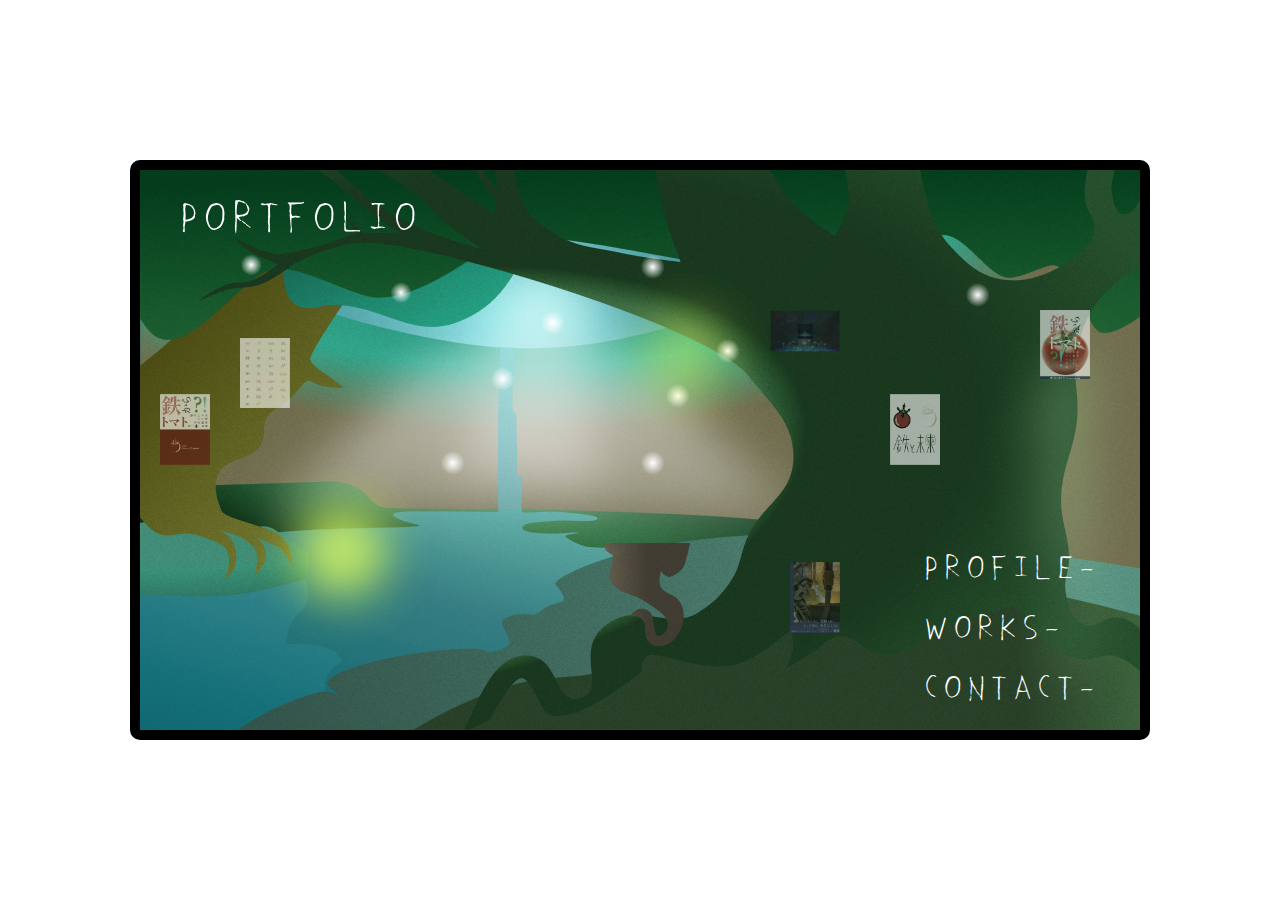
<file: Works.html>
<!DOCTYPE html>
    <html lang="jp">
        <head>
            <link rel="stylesheet" href="lib/css/layout.css" >
            <link rel="stylesheet" href="lib/css/common.css" >
            <link rel="stylesheet" href="lib/css/style.css" >
            <link rel="stylesheet" href="lib/css/modaal.min.css">
            <meta charset="UTF-8">
            <meta http-equiv="Expires" content="86400">
            <meta name="viewport" content="width=device-width, initial-scale=1.0">
            <title>portfolio</title>
            <style type="text/css">
            </style>
        </head>
        <body>
            <div id="cursor" class="cursor"></div>
            <div class="loading-container">
                <div class="loading">
                    <span class="l1">L</span>
                    <span class="l7">O</span>
                    <span class="l6">A</span>
                    <span class="l5">D</span>
                    <span class="l4">I</span>
                    <span class="l3">N</span>
                    <span class="l2">G</span>
                </div>
            </div>
            <div class="container">
                <a id="none" href=""><p class="title">PORTFOLIO</p></a>
                <div class="menu">
                    <a id="none" href="index.html"><p>PROFILE-</p></a>
                    <a id="none" href="Works.html"><p>WORKS-</p></a>
                    <a id="none" href="Contact.html"><p>CONTACT-</p></a>
                </div>
                <div class="profile-container">
                    <img class="w-1" src="lib/img/w/w-1.png" alt="">
                    <img class="w-2" src="lib/img/w/w-2.png" alt="">
                    <img class="w-3" src="lib/img/w/w-3.png" alt="">
                    <img id="updown" class="w-4" src="lib/img/w/w-4.png" alt="">
                    <svg class="w-5" width="647" height="341" viewBox="0 0 647 341" fill="none" xmlns="http://www.w3.org/2000/svg">
                        <g filter="url(#filter0_f_526_21)">
                        <path d="M50.1768 290.57H596.076C596.076 290.57 497.632 206.827 464.509 164C446.373 140.553 356.172 49.4043 330.27 50.805C319.77 51.3728 274.439 91.7346 261.529 99.5882C235.949 115.149 217.401 136.062 187.078 164C147.786 200.203 50.1768 290.57 50.1768 290.57Z" fill="url(#paint0_linear_526_21)"/>
                        </g>
                        <defs>
                        <filter id="filter0_f_526_21" x="0.176758" y="0.789062" width="645.899" height="339.781" filterUnits="userSpaceOnUse" color-interpolation-filters="sRGB">
                        <feFlood flood-opacity="0" result="BackgroundImageFix"/>
                        <feBlend mode="normal" in="SourceGraphic" in2="BackgroundImageFix" result="shape"/>
                        <feGaussianBlur stdDeviation="25" result="effect1_foregroundBlur_526_21"/>
                        </filter>
                        <linearGradient id="paint0_linear_526_21" x1="330.013" y1="72.7632" x2="328.032" y2="297.485" gradientUnits="userSpaceOnUse">
                        <stop stop-color="#B5FAF6"/>
                        <stop offset="0.0652477" stop-color="#BCFFFB"/>
                        <stop offset="0.15533" stop-color="#9DFEF8" stop-opacity="0.3"/>
                        <stop offset="0.426343" stop-color="white" stop-opacity="0.52"/>
                        <stop offset="1" stop-color="white" stop-opacity="0.26"/>
                        </linearGradient>
                        </defs>
                    </svg>
                    <svg class="w-6" width="248" height="311" viewBox="0 0 248 311" fill="none" xmlns="http://www.w3.org/2000/svg">
                        <g filter="url(#filter0_f_526_24)">
                        <path d="M100.303 80.3834C104.341 65.5239 118.687 49.0471 139.955 50.7644C161.09 52.4709 172.84 70.9072 174.23 85.9429L197.649 260.721L50.6035 249.662L100.303 80.3834Z" fill="#FFFCFC" fill-opacity="0.4"/>
                        </g>
                        <defs>
                        <filter id="filter0_f_526_24" x="0.603516" y="0.640625" width="247.046" height="310.082" filterUnits="userSpaceOnUse" color-interpolation-filters="sRGB">
                        <feFlood flood-opacity="0" result="BackgroundImageFix"/>
                        <feBlend mode="normal" in="SourceGraphic" in2="BackgroundImageFix" result="shape"/>
                        <feGaussianBlur stdDeviation="25" result="effect1_foregroundBlur_526_24"/>
                        </filter>
                        </defs>
                    </svg>
                    <img class="w-7" src="lib/img/w/w-7.png" alt="">
                    <img id="updown" class="w-8" src="lib/img/w/w-8.png" alt=""> 
                    <img id="updown" class="w-9" src="lib/img/w/w-9.png" alt="">  
                    <img class="w-10" src="lib/img/w/w-10.png" alt="">
                    <img class="w-11" src="lib/img/w/w-11.png" alt="">
                    <img class="w-12" src="lib/img/w/w-12.png" alt="">
                    <img class="w-13" src="lib/img/w/w-13.png" alt="">
                    <img class="w-14" src="lib/img/w/w-14.png" alt="">
                    <svg class="w-15" width="177" height="447" viewBox="0 0 177 447" fill="none" xmlns="http://www.w3.org/2000/svg">
                        <g filter="url(#filter0_f_526_18)">
                        <path d="M86.7166 95.6187C100.306 74.791 126.662 50.6406 126.662 50.6406V369.659L81.4116 396.292L121.199 312.136C121.199 312.136 108.373 308.533 100.378 297.595C91.1606 284.988 88.1086 274.385 86.7166 256.051C85.4027 238.747 86.7166 211.471 86.7166 211.471L54.4089 281.855C54.4089 281.855 77.1387 196.781 81.4116 177.967C85.6844 159.154 94.0108 130.939 94.0108 130.939L50.2451 182.709C50.2451 182.709 67.8863 124.479 86.7166 95.6187Z" fill="url(#paint0_linear_526_18)" fill-opacity="0.6"/>
                        </g>
                        <defs>
                        <filter id="filter0_f_526_18" x="0.245117" y="0.640625" width="176.417" height="445.652" filterUnits="userSpaceOnUse" color-interpolation-filters="sRGB">
                        <feFlood flood-opacity="0" result="BackgroundImageFix"/>
                        <feBlend mode="normal" in="SourceGraphic" in2="BackgroundImageFix" result="shape"/>
                        <feGaussianBlur stdDeviation="25" result="effect1_foregroundBlur_526_18"/>
                        </filter>
                        <linearGradient id="paint0_linear_526_18" x1="74.7048" y1="295.628" x2="173.294" y2="256.595" gradientUnits="userSpaceOnUse">
                        <stop stop-color="#D1F9CD" stop-opacity="0.3"/>
                        <stop offset="1" stop-color="#B9FDB1" stop-opacity="0.5"/>
                        </linearGradient>
                        </defs>
                    </svg>                        
                    <img class="w-16" src="lib/img/w/w-16.png" alt="">
                    <svg id="move-4" class="fl-1" width="22" height="22" viewBox="0 0 22 22" fill="none" xmlns="http://www.w3.org/2000/svg">
                        <circle cx="11.2159" cy="10.8765" r="10.5953" fill="url(#paint0_radial_527_80)"/>
                        <defs>
                        <radialGradient id="paint0_radial_527_80" cx="0" cy="0" r="1" gradientUnits="userSpaceOnUse" gradientTransform="translate(11.2159 10.8765) rotate(90) scale(10.5953)">
                        <stop stop-color="white"/>
                        <stop offset="1" stop-color="white" stop-opacity="0"/>
                        </radialGradient>
                        </defs>
                    </svg>   
                    <svg id="mover-3" class="fl-2" width="22" height="22" viewBox="0 0 22 22" fill="none" xmlns="http://www.w3.org/2000/svg">
                        <circle cx="11.0118" cy="10.689" r="10.5953" fill="url(#paint0_radial_527_81)"/>
                        <defs>
                        <radialGradient id="paint0_radial_527_81" cx="0" cy="0" r="1" gradientUnits="userSpaceOnUse" gradientTransform="translate(11.0118 10.689) rotate(90) scale(10.5953)">
                        <stop stop-color="white"/>
                        <stop offset="1" stop-color="white" stop-opacity="0"/>
                        </radialGradient>
                        </defs>
                    </svg>
                    <svg id="mover-1" class="fl-3" width="25" height="25" viewBox="0 0 25 25" fill="none" xmlns="http://www.w3.org/2000/svg">
                        <circle cx="12.739" cy="12.9314" r="12.0408" fill="url(#paint0_radial_527_82)"/>
                        <defs>
                        <radialGradient id="paint0_radial_527_82" cx="0" cy="0" r="1" gradientUnits="userSpaceOnUse" gradientTransform="translate(12.739 12.9314) rotate(90) scale(12.0408)">
                        <stop stop-color="white"/>
                        <stop offset="1" stop-color="white" stop-opacity="0"/>
                        </radialGradient>
                        </defs>
                    </svg>
                    <svg id="mover" class="fl-4" width="25" height="25" viewBox="0 0 25 25" fill="none" xmlns="http://www.w3.org/2000/svg">
                        <circle cx="12.739" cy="12.9314" r="12.0408" fill="url(#paint0_radial_527_82)"/>
                        <defs>
                        <radialGradient id="paint0_radial_527_82" cx="0" cy="0" r="1" gradientUnits="userSpaceOnUse" gradientTransform="translate(12.739 12.9314) rotate(90) scale(12.0408)">
                        <stop stop-color="white"/>
                        <stop offset="1" stop-color="white" stop-opacity="0"/>
                        </radialGradient>
                        </defs>
                    </svg>
                    <svg id="mover-5" class="fl-5" width="25" height="25" viewBox="0 0 25 25" fill="none" xmlns="http://www.w3.org/2000/svg">
                        <circle cx="12.739" cy="12.9314" r="12.0408" fill="url(#paint0_radial_527_82)"/>
                        <defs>
                        <radialGradient id="paint0_radial_527_82" cx="0" cy="0" r="1" gradientUnits="userSpaceOnUse" gradientTransform="translate(12.739 12.9314) rotate(90) scale(12.0408)">
                        <stop stop-color="white"/>
                        <stop offset="1" stop-color="white" stop-opacity="0"/>
                        </radialGradient>
                        </defs>
                    </svg>
                    <svg id="mover-3" class="fl-6" width="25" height="25" viewBox="0 0 25 25" fill="none" xmlns="http://www.w3.org/2000/svg">
                        <circle cx="12.739" cy="12.9314" r="12.0408" fill="url(#paint0_radial_527_82)"/>
                        <defs>
                        <radialGradient id="paint0_radial_527_82" cx="0" cy="0" r="1" gradientUnits="userSpaceOnUse" gradientTransform="translate(12.739 12.9314) rotate(90) scale(12.0408)">
                        <stop stop-color="white"/>
                        <stop offset="1" stop-color="white" stop-opacity="0"/>
                        </radialGradient>
                        </defs>
                    </svg>
                    <svg id="mover-1" class="fl-7" width="25" height="25" viewBox="0 0 25 25" fill="none" xmlns="http://www.w3.org/2000/svg">
                        <circle cx="12.739" cy="12.9314" r="12.0408" fill="url(#paint0_radial_527_82)"/>
                        <defs>
                        <radialGradient id="paint0_radial_527_82" cx="0" cy="0" r="1" gradientUnits="userSpaceOnUse" gradientTransform="translate(12.739 12.9314) rotate(90) scale(12.0408)">
                        <stop stop-color="white"/>
                        <stop offset="1" stop-color="white" stop-opacity="0"/>
                        </radialGradient>
                        </defs>
                    </svg>
                    <svg id="mover" class="fl-8" width="25" height="25" viewBox="0 0 25 25" fill="none" xmlns="http://www.w3.org/2000/svg">
                        <circle cx="12.739" cy="12.9314" r="12.0408" fill="url(#paint0_radial_527_82)"/>
                        <defs>
                        <radialGradient id="paint0_radial_527_82" cx="0" cy="0" r="1" gradientUnits="userSpaceOnUse" gradientTransform="translate(12.739 12.9314) rotate(90) scale(12.0408)">
                        <stop stop-color="white"/>
                        <stop offset="1" stop-color="white" stop-opacity="0"/>
                        </radialGradient>
                        </defs>
                    </svg>
                    <svg id="mover-5" class="fl-9" width="25" height="25" viewBox="0 0 25 25" fill="none" xmlns="http://www.w3.org/2000/svg">
                        <circle cx="12.739" cy="12.9314" r="12.0408" fill="url(#paint0_radial_527_82)"/>
                        <defs>
                        <radialGradient id="paint0_radial_527_82" cx="0" cy="0" r="1" gradientUnits="userSpaceOnUse" gradientTransform="translate(12.739 12.9314) rotate(90) scale(12.0408)">
                        <stop stop-color="white"/>
                        <stop offset="1" stop-color="white" stop-opacity="0"/>
                        </radialGradient>
                        </defs>
                    </svg>
                    <svg id="move-2" class="fl-10" width="25" height="25" viewBox="0 0 25 25" fill="none" xmlns="http://www.w3.org/2000/svg">
                        <circle cx="12.739" cy="12.9314" r="12.0408" fill="url(#paint0_radial_527_82)"/>
                        <defs>
                        <radialGradient id="paint0_radial_527_82" cx="0" cy="0" r="1" gradientUnits="userSpaceOnUse" gradientTransform="translate(12.739 12.9314) rotate(90) scale(12.0408)">
                        <stop stop-color="white"/>
                        <stop offset="1" stop-color="white" stop-opacity="0"/>
                        </radialGradient>
                        </defs>
                    </svg>
                    <svg id="mover-3" class="fl-11" width="25" height="25" viewBox="0 0 25 25" fill="none" xmlns="http://www.w3.org/2000/svg">
                        <circle cx="12.739" cy="12.9314" r="12.0408" fill="url(#paint0_radial_527_82)"/>
                        <defs>
                        <radialGradient id="paint0_radial_527_82" cx="0" cy="0" r="1" gradientUnits="userSpaceOnUse" gradientTransform="translate(12.739 12.9314) rotate(90) scale(12.0408)">
                        <stop stop-color="white"/>
                        <stop offset="1" stop-color="white" stop-opacity="0"/>
                        </radialGradient>
                        </defs>
                    </svg>
                    <svg class="wls-1" width="258" height="258" viewBox="0 0 258 258" fill="none" xmlns="http://www.w3.org/2000/svg">
                        <g filter="url(#filter0_f_527_76)">
                            <circle cx="102.342" cy="102.849" r="51.9463" fill="url(#paint0_radial_527_76)"/>
                            </g>
                            <defs>
                            <filter id="filter0_f_527_76" x="0.395508" y="0.902344" width="203.893" height="203.891" filterUnits="userSpaceOnUse" color-interpolation-filters="sRGB">
                            <feFlood flood-opacity="0" result="BackgroundImageFix"/>
                            <feBlend mode="normal" in="SourceGraphic" in2="BackgroundImageFix" result="shape"/>
                            <feGaussianBlur stdDeviation="25" result="effect1_foregroundBlur_527_76"/>
                            </filter>
                            <radialGradient id="paint0_radial_527_76" cx="0" cy="0" r="1" gradientUnits="userSpaceOnUse" gradientTransform="translate(102.342 102.849) rotate(90) scale(142.769)">
                            <stop stop-color="white"/>
                            <stop offset="0.0272953" stop-color="white"/>
                            <stop offset="0.0625051" stop-color="#DDFF53"/>
                            <stop offset="0.114405" stop-color="#DDFF53"/>
                            <stop offset="0.170754" stop-color="#DDFF53" stop-opacity="0.41"/>
                            <stop offset="0.301246" stop-color="#DDFF53" stop-opacity="0.22"/>
                            <stop offset="0.367287" stop-color="#DDFF53" stop-opacity="0"/>
                            </radialGradient>
                            </defs>
                    </svg>
                    <svg class="wls-1" width="258" height="258" viewBox="0 0 258 258" fill="none" xmlns="http://www.w3.org/2000/svg">
                        <g filter="url(#filter0_f_527_76)">
                            <circle cx="102.342" cy="102.849" r="51.9463" fill="url(#paint0_radial_527_76)"/>
                            </g>
                            <defs>
                            <filter id="filter0_f_527_76" x="0.395508" y="0.902344" width="203.893" height="203.891" filterUnits="userSpaceOnUse" color-interpolation-filters="sRGB">
                            <feFlood flood-opacity="0" result="BackgroundImageFix"/>
                            <feBlend mode="normal" in="SourceGraphic" in2="BackgroundImageFix" result="shape"/>
                            <feGaussianBlur stdDeviation="25" result="effect1_foregroundBlur_527_76"/>
                            </filter>
                            <radialGradient id="paint0_radial_527_76" cx="0" cy="0" r="1" gradientUnits="userSpaceOnUse" gradientTransform="translate(102.342 102.849) rotate(90) scale(142.769)">
                            <stop stop-color="white"/>
                            <stop offset="0.0272953" stop-color="white"/>
                            <stop offset="0.0625051" stop-color="#DDFF53"/>
                            <stop offset="0.114405" stop-color="#DDFF53"/>
                            <stop offset="0.170754" stop-color="#DDFF53" stop-opacity="0.41"/>
                            <stop offset="0.301246" stop-color="#DDFF53" stop-opacity="0.22"/>
                            <stop offset="0.367287" stop-color="#DDFF53" stop-opacity="0"/>
                            </radialGradient>
                            </defs>
                    </svg>
                    <svg class="wls-2" width="258" height="258" viewBox="0 0 258 258" fill="none" xmlns="http://www.w3.org/2000/svg">
                        <g filter="url(#filter0_f_527_76)">
                            <circle cx="102.342" cy="102.849" r="51.9463" fill="url(#paint0_radial_527_76)"/>
                            </g>
                            <defs>
                            <filter id="filter0_f_527_76" x="0.395508" y="0.902344" width="203.893" height="203.891" filterUnits="userSpaceOnUse" color-interpolation-filters="sRGB">
                            <feFlood flood-opacity="0" result="BackgroundImageFix"/>
                            <feBlend mode="normal" in="SourceGraphic" in2="BackgroundImageFix" result="shape"/>
                            <feGaussianBlur stdDeviation="25" result="effect1_foregroundBlur_527_76"/>
                            </filter>
                            <radialGradient id="paint0_radial_527_76" cx="0" cy="0" r="1" gradientUnits="userSpaceOnUse" gradientTransform="translate(102.342 102.849) rotate(90) scale(142.769)">
                            <stop stop-color="white"/>
                            <stop offset="0.0272953" stop-color="white"/>
                            <stop offset="0.0625051" stop-color="#DDFF53"/>
                            <stop offset="0.114405" stop-color="#DDFF53"/>
                            <stop offset="0.170754" stop-color="#DDFF53" stop-opacity="0.41"/>
                            <stop offset="0.301246" stop-color="#DDFF53" stop-opacity="0.22"/>
                            <stop offset="0.367287" stop-color="#DDFF53" stop-opacity="0"/>
                            </radialGradient>
                            </defs>
                    </svg>
                    <svg class="wls-2" width="258" height="258" viewBox="0 0 258 258" fill="none" xmlns="http://www.w3.org/2000/svg">
                        <g filter="url(#filter0_f_527_76)">
                            <circle cx="102.342" cy="102.849" r="51.9463" fill="url(#paint0_radial_527_76)"/>
                            </g>
                            <defs>
                            <filter id="filter0_f_527_76" x="0.395508" y="0.902344" width="203.893" height="203.891" filterUnits="userSpaceOnUse" color-interpolation-filters="sRGB">
                            <feFlood flood-opacity="0" result="BackgroundImageFix"/>
                            <feBlend mode="normal" in="SourceGraphic" in2="BackgroundImageFix" result="shape"/>
                            <feGaussianBlur stdDeviation="25" result="effect1_foregroundBlur_527_76"/>
                            </filter>
                            <radialGradient id="paint0_radial_527_76" cx="0" cy="0" r="1" gradientUnits="userSpaceOnUse" gradientTransform="translate(102.342 102.849) rotate(90) scale(142.769)">
                            <stop stop-color="white"/>
                            <stop offset="0.0272953" stop-color="white"/>
                            <stop offset="0.0625051" stop-color="#DDFF53"/>
                            <stop offset="0.114405" stop-color="#DDFF53"/>
                            <stop offset="0.170754" stop-color="#DDFF53" stop-opacity="0.41"/>
                            <stop offset="0.301246" stop-color="#DDFF53" stop-opacity="0.22"/>
                            <stop offset="0.367287" stop-color="#DDFF53" stop-opacity="0"/>
                            </radialGradient>
                            </defs>
                    </svg>
                    <a href="#inline" class="inline"><img id="events" class="doc-1" src="lib/img/w/d/icon.png" alt=""></a>
                    <div id="inline" style="display:none;">
                        <p id="works-title">pictogram</p>
                        <div class="doc-container">
                            <img id="notab" src="lib/img/w/d/icon.png" alt="">
                            <div>
                                <p class="works-title">Recruitment site</p>
                                <p class="doc-1-text">本ピクトグラムは、企業の福利厚生を<br>表すためデザインしたものです。<br>特に新卒採用に力を入れている企業だったので、<br>一目見て認識もできますが、<br>すこしの「遊び心」を含ませることで、<br>就活生の心に、余裕を持たせたいという思いで、本デザインに至りました。</p>
                            </div>
                        </div>
                    </div>
                    <a href="#inline2" class="inline2"><img id="events" class="doc-2" src="lib/img/w/d/t-poster.png" alt=""></a>
                    <div id="inline2" style="display:none;">
                        <p id="works-title">poster</p>
                        <div class="doc-container">
                            <img id="notab" src="lib/img/w/d/t-poster.png" alt="">
                            <div>
                                <p class="works-title">Marketing poster</p>
                                <p class="doc-1-text">本事業は競合他社も多く、<br>認知してもらうにも従来のパッケージや<br>マーケティングでは競合他社よりもインパクトがなかったため、他社を出し抜くためにも、インパクトのある<br>「デザイン」にしました。<br>トマトとはイメージが大きくかけ離れている<br>「鉄」という文字を、大きく表示し、<br>かつ背景に大きくトマトを配置することによって、<br>認知してもらえるきっかけになり、初の黒字を達成し、軌道に乗せることができました。</p>
                            </div>
                        </div>
                    </div>
                    <a href="#inline3" class="inline3"><img id="events" class="doc-3" src="lib/img/w/d/package.png" alt=""></a>
                    <div id="inline3" style="display:none;">
                        <p id="works-title">package</p>
                        <div class="doc-container">
                            <img id="notab" src="lib/img/w/d/package.png" alt="">
                            <div>
                                <p class="works-title">Marketing package</p>
                                <p class="doc-1-text">無意識にでも読もうとする人が増えるよう、<br>文字を縦横の角度を変えて配置しています。<br>また「鉄」と「トマト」の文字を強調し、<br>「ミニトマト」のアイコンを配置することで、<br>鉄鋼企業がつくっているトマトなんだと認知してもらうことができました。<br><br>上のカバーである程度認知度がアップした頃に、<br>本来のターゲットに向け、<br>本デザインに変更することで、初の黒字を記録することができました。<br>トマトの赤を少し暗くすることで、<br>糖度の高そうな深い赤色にし、<br>アイコンは月とトマトのミックスをイメージし、<br>線を細くすることで高級感のあるデザインに仕上がりました。</p>
                            </div>
                        </div>
                    </div>       
                    <a href="#inline4" class="inline4"><img id="events" class="doc-4" src="lib/img/w/d/r-poster.png" alt=""></a>
                    <div id="inline4" style="display:none;">
                        <p id="works-title">poster</p>
                        <div class="doc-container">
                            <img id="notab" src="lib/img/w/d/r-poster.png" alt="">
                            <div>
                                <p class="works-title">Recruitment poster</p>
                                <p class="doc-1-text">本採用活動ポスターは、学内説明会で使用するもので、多くの学生の目に留まるもであるため、<br>まずは、鉄鋼業をアピールすべく大きく画像を<br>配置しました。<br>ですが世間が鉄鋼業へ抱くイメージを<br>すこしでも払拭すべく、<br>左にすこし余白を設け、<br>ほどよくバランスを崩すことにより、<br>すこしのダサさをいれ、<br>遊び心を持たせつつもイメージはくずさない<br>「スタイリッシュ」な仕上がりになりました。<br><br>カラーはコーポレートカラーを採用し、<br>背景と左下に社名をいれることで、<br>ひとりでも多くの学生に認知してもらえるよう意識しました。</p>
                            </div>
                        </div>
                    </div>       
                    <a href="#inline5" class="inline5"><img id="events" class="doc-5" src="lib/img/w/d/Svg.png" alt=""></a>
                    <div id="inline5" style="display:none;">
                        <p id="works-title">SVG・icon</p>
                        <div class="doc-container">
                            <img id="notab" src="lib/img/w/d/Svg.png" alt="">
                            <div>
                                <p class="works-title">Marketing icon</p>
                                <p class="doc-1-text">左上のミニトマトのアイコンは、ターゲットが<br>女性だったので、ヘタの部分を<br>ティアラに見立てました。<br><br>右上のアイコンは、月をイメージさせるよう陰に重点をおいてデザインしており、さらに線を細かく<br>描写することによって高級感を出しました。<br>右上のアイコンのティアラの最奥の柱を神戸タワーを<br>モチーフにしており、ワンポイント、<br>遊び心もいれています。<br><br>下のテキストデザインは、バナーに使用したものですが、未来という漢字を木々に見立て、<br>右にいくに連れて豊かな未来を<br>イメージさせるようなデザインになりました。</p>
                            </div>
                        </div>
                    </div>       
                    <a href="#inline6" class="inline6"><img id="events" class="doc-6" src="lib/img/w/d/hobby.png" alt=""></a>
                    <div id="inline6" style="display:none;">
                        <p id="works-title">hobby</p>
                        <div class="doc-container">
                            <img id="notab" src="lib/img/w/d/hobby.png" alt="">
                            <div>
                                <p class="works-title">Jacket</p>
                                <p class="doc-1-text">本画像は趣味で作成したものであり、<br>好きな楽曲をイメージし作成しました。<br>本楽曲は、精神世界と現実世界のギャップを<br>描いたような、楽曲なので現実世界というぼんやりとしたものを描きつつ、その中にはしっかりと自分の世界もあるのだということをイメージしデザインしました。</p>
                            </div>
                        </div>
                    </div>                                        
                </div>
                <div class="works-container">
                </div>
                <div class="contact-container">
                </div>
            </div>
            <script src="https://code.jquery.com/jquery-3.6.0.min.js"></script>
            <script src="lib/js/modaal.min.js"></script>
            <script src="lib/js/modaal.js"></script>
            <script src="lib/js/index.js"></script>
            <script language="JavaScript" type="text/javascript">
            </script>
        </body>
    </html>
</file>
<file: lib/css/layout.css>
.container{
    width: 1000px;
    height: 560.55px;
    position: relative;
    margin: 0 auto;
    overflow: hidden;
}

.p-1{
    z-index: 1;
    pointer-events: none;
}

.p-2{
    z-index: 2;
    top: 40%;
    right: 28%;
    pointer-events: none;
}

.p-3{
    z-index: 3;
    bottom: -1px;
    pointer-events: none;
}

.p-4{
    z-index: 4;
    right: -1px;
    pointer-events: none;
}

.p-5{
    z-index: 5;
    left: -1px;
    pointer-events: none;
}

.p-6{
    z-index: 6;
    width: 70%;
    left: -1px;
    pointer-events: none;
}

.p-7{
    z-index: 7;
    right: -1px;
    top: -1px;
    pointer-events: none;
    animation: p-7 15s ease-in-out infinite;
}

@keyframes p-7 {
    0%{
        transform: rotate(0);
    }
    50%{
        transform: rotate(-5deg);
    }
}

.p-8{
    z-index: 8;
    top: 0;
    right: -1px;
    pointer-events: none;
}

.p-9{
    z-index: 9;
    top: 30%;
    right: -10px;
    pointer-events: none;
}

.p-10{
    z-index: 10;
    top: 9%;
    right: 16%;
    pointer-events: none;
    animation: p-10 15s ease-in-out infinite; 
    transform-origin: bottom right;
}

@keyframes p-10{
    0%{
        transform: rotate(0);
    }
    50%{
        transform: rotate(-5deg);
    }
}

.p-11{
    z-index: 11;
    bottom: -1px;
    right: -1px;
    pointer-events: none;
}

.p-12{
    z-index: 12;
    left: -1px;
    bottom: -1px;
    pointer-events: none;
}

.p-13{
    z-index: 13;
    left: -1px;
    bottom: -1px;
    pointer-events: none;
}

.p-14{
    z-index: 14;
    left: 2%;
    pointer-events: none;
    animation: p-14 10s ease-in-out infinite;
    transform-origin: bottom left;
}

@keyframes p-14 {
    0%{
        transform: rotate(0);
    }
    50%{
        transform: rotate(2deg);
    }
}

.p-15{
    z-index: 15;
    bottom: -5px;
    left: 42%;
    pointer-events: none;
}

.ll-1{
    z-index: 16;
    bottom: 3%;
    left: 1%;
}

#move{
    animation: move 25s ease-in-out infinite;
}

@keyframes move {
    0%{
        transform: translate(0);
        opacity: 0.6;
    }
    10%{
        transform: translate(-20px ,-10px);
        opacity: 1;
    }
    20%{
        transform: translate(15px,40px);
        opacity: 0.6;
    }
    30%{
        transform: translate(40px,-30px);
        opacity: 1;
    }
    40%{
        transform: translate(-50px,5px);
        opacity: 0.6;
    }
    50%{
        transform: translate(5px,0);
        opacity: 1;
    }
    60%{
        transform: translate(35px,-20px);
        opacity: 0.6;
    }
    70%{
        transform: translate(-20px,10px);
        opacity: 1;
    }
    80%{
        transform: translate(20px,20px);
        opacity: 0.6;
    }
    90%{
        transform: translate(10px,-10px);
        opacity: 1;
    }
    100%{
        transform: translate(0);
        opacity: 0.6;
    }
}

.ll-2{
    z-index: 16;
    bottom: 6%;
    right: 8%;
}

#mover{
    animation: mover 35s ease-in-out reverse infinite;
}

@keyframes mover {
    0%{
        transform: translate(10px ,20px);
        opacity: 0.6;
    }
    10%{
        transform: translate(-20px ,-10px);
        opacity: 1;
    }
    20%{
        transform: translate(15px,40px);
        opacity: 0.6;
    }
    30%{
        transform: translate(40px,-30px);
        opacity: 1;
    }
    40%{
        transform: translate(-50px,5px);
        opacity: 0.6;
    }
    50%{
        transform: translate(5px,0);
        opacity: 1;
    }
    60%{
        transform: translate(35px,-20px);
        opacity: 0.6;
    }
    70%{
        transform: translate(-20px,10px);
        opacity: 1;
    }
    80%{
        transform: translate(20px,20px);
        opacity: 0.6;
    }
    90%{
        transform: translate(0,0);
        opacity: 1;
    }
    100%{
        transform: translate(10px,20px);
        opacity: 0.6;
    }
}

#mover-1{
    animation: mover-1 40s ease-in-out reverse infinite;
}

@keyframes mover-1 {
    0%{
        transform: translate(10px ,20px);
        opacity: 0.4;
    }
    10%{
        transform: translate(20px ,10px);
        opacity: 1;
    }
    20%{
        transform: translate(15px,40px);
        opacity: 0.4;
    }
    30%{
        transform: translate(40px,30px);
        opacity: 1;
    }
    40%{
        transform: translate(10px,5px);
        opacity: 0.4;
    }
    50%{
        transform: translate(5px,0);
        opacity: 1;
    }
    60%{
        transform: translate(35px,-20px);
        opacity: 0.4;
    }
    70%{
        transform: translate(20px,10px);
        opacity: 1;
    }
    80%{
        transform: translate(20px,20px);
        opacity: 0.4;
    }
    90%{
        transform: translate(0,0);
        opacity: 1;
    }
    100%{
        transform: translate(10px,20px);
        opacity: 0.4;
    }
}

#move-2{
    animation: move-2 40s ease-in-out infinite;
}

@keyframes move-2 {
    0%{
        transform: translate(40px,30px);
        opacity: 0.4;
    }
    10%{
        transform: translate(20px ,10px);
        opacity: 1;
    }
    20%{
        transform: translate(15px,40px);
        opacity: 0.4;
    }
    30%{
        transform: translate(10px ,20px);
        opacity: 1;
    }
    40%{
        transform: translate(20px,10px);
        opacity: 0.4;
    }
    50%{
        transform: translate(5px,0);
        opacity: 1;
    }
    60%{
        transform: translate(35px,-20px);
        opacity: 0.4;
    }
    70%{
        transform: translate(10px,5px);
        opacity: 1;
    }
    80%{
        transform: translate(20px,20px);
        opacity: 0.4;
    }
    90%{
        transform: translate(0,0);
        opacity: 1;
    }
    100%{
        transform: translate(40px,30px);
        opacity: 0.4;
    }
}

#mover-3{
    animation: mover-3 30s ease-in-out reverse infinite;
}

@keyframes mover-3 {
    0%{
        transform: translate(10px ,20px);
        opacity: 0.4;
    }
    10%{
        transform: translate(15px,40px);
        opacity: 1;
    }
    20%{
        transform: translate(20px ,10px);
        opacity: 0.4;
    }
    30%{
        transform: translate(40px,30px);
        opacity: 1;
    }
    40%{
        transform: translate(10px,5px);
        opacity: 0.4;
    }
    50%{
        transform: translate(5px,0);
        opacity: 1;
    }
    60%{
        transform: translate(20px,20px);
        opacity: 0.4;
    }
    70%{
        transform: translate(20px,10px);
        opacity: 1;
    }
    80%{
        transform: translate(35px,-20px);
        opacity: 0.4;
    }
    90%{
        transform: translate(0,0);
        opacity: 1;
    }
    100%{
        transform: translate(10px,20px);
        opacity: 0.4;
    }
}

#move-4{
    animation: move-4 30s ease-in-out infinite;
}

@keyframes move-4 {
    0%{
        transform: translate(-20px ,-10px);
        opacity: 0.4;
    }
    10%{
        transform: translate(10px,20px);
        opacity: 1;
    }
    20%{
        transform: translate(0px ,-20px);
        opacity: 0.4;
    }
    30%{
        transform: translate(10px,10px);
        opacity: 1;
    }
    40%{
        transform: translate(-20px,5px);
        opacity: 0.4;
    }
    50%{
        transform: translate(5px,-20px);
        opacity: 1;
    }
    60%{
        transform: translate(0,20px);
        opacity: 0.4;
    }
    70%{
        transform: translate(20px,0);
        opacity: 1;
    }
    80%{
        transform: translate(35px,-20px);
        opacity: 0.4;
    }
    90%{
        transform: translate(0,0);
        opacity: 1;
    }
    100%{
        transform: translate(-20px,-10px);
        opacity: 0.4;
    }
}

#mover-5{
    animation: mover-5 35s ease-in-out infinite;
}

@keyframes mover-5 {
    0%{
        transform: translate(-20px ,-10px);
        opacity: 0.4;
    }
    10%{
        transform: translate(10px,20px);
        opacity: 1;
    }
    20%{
        transform: translate(0px ,20px);
        opacity: 0.4;
    }
    30%{
        transform: translate(10px,10px);
        opacity: 1;
    }
    40%{
        transform: translate(20px,5px);
        opacity: 0.4;
    }
    50%{
        transform: translate(5px,-20px);
        opacity: 1;
    }
    60%{
        transform: translate(0,20px);
        opacity: 0.4;
    }
    70%{
        transform: translate(50px,0);
        opacity: 1;
    }
    80%{
        transform: translate(35px,20px);
        opacity: 0.4;
    }
    90%{
        transform: translate(0,0);
        opacity: 1;
    }
    100%{
        transform: translate(-20px,-10px);
        opacity: 0.4;
    }
}

.text{
    top: 0;
    left: 0;
    right: 0;
    bottom: 0;
    margin: auto;
}

.bg{
    top: 0;
    left: 0;
    right: 0;
    bottom: 0;
    margin: auto;
    animation: opa 10s ease-in-out infinite;
}

@keyframes opa {
    0%{
        opacity: 0.6;
    }
    17%{
        opacity: 1;
    }
    34%{
        opacity: 0.6;
    }
    51%{
        opacity: 1;
    }
    68%{
        opacity: 0.6;
    }
    85%{
        opacity: 1;
    }
    100%{
        opacity: 0.6;
    }
}

.title{
    position: absolute;
    z-index: 100;
    color: #ffffff;
    top: 4%;
    left: 4%;
}

.menu{
    position: absolute;
    z-index: 100;
    bottom: 4%;
    right: 4%;
}

.fl-1{
    z-index: 99;
    position: absolute;
    top: 15%;
    left: 10%;
}

.fl-2{
    z-index: 99;
    position: absolute;
    top: 20%;
    left: 25%;
}

.fl-3{
    z-index: 99;
    position: absolute;
    top: 15%;
    left: 50%;
}

.fl-4{
    z-index: 99;
    position: absolute;
    top: 20%;
    right: 15%;
}

.fl-5{
    z-index: 99;
    position: absolute;
    top: 25%;
    left: 40%;
}

.fl-6{
    z-index: 99;
    position: absolute;
    top: 30%;
    right: 40%;
}

.fl-7{
    z-index: 99;
    position: absolute;
    top: 50%;
    left: 30%;
}

.fl-8{
    z-index: 99;
    position: absolute;
    top: 35%;
    left: 35%;
}

.fl-9{
    z-index: 99;
    position: absolute;
    top: 38%;
    right: 45%;
}

.fl-10{
    z-index: 99;
    position: absolute;
    top: 50%;
    left: 50%;
}

.ls-1{
    z-index: 99;
    bottom: 10%;
    left: 20%;
}

.ls-2{
    z-index: 99;
    bottom: 20%;
    right: 20%;
}

.w-1{
    z-index: 1;
    position: absolute;
    top: -1px;
    left: -1px;
    width: 1002px;
}

.w-2{
    z-index: 2;
    position: absolute;
}

.w-3{
    z-index: 3;
    bottom: -1px;
    left: -1px;
    width: 1002px;
}

.w-4{
    z-index: 4;
    bottom: -1px;
    left: -1px;
}

.w-5{
    z-index: 5;
    top: 10%;
    left: 7%;
    animation: w-5 6s ease-in-out infinite;
}

@keyframes w-5 {
    0%{
        opacity: 1;
    }
    50%{
        opacity: 0.5;
    }
}

.w-6{
    z-index: 6;
    top: 10%;
    left: 26.5%;
}

.w-7{
    z-index: 7;
    bottom: -1px;
    left: -1px;
    animation: w-7 4s ease-in-out infinite;
}

@keyframes w-7 {
    0%{
        opacity: 1;
    }
    50%{
        opacity: 0.8;
    }
}

.w-8{
    z-index: 8;
    bottom: 23.8%;
    left: -1px;
}

.w-9{
    z-index: 9;
    top: 8%;
    left: -1px;
}

#updown{
    animation: updown 10s ease-in-out infinite;
}

@keyframes updown{
    0%{
        transform: translateY(0);
    }
    50%{
        transform: translateY(5px);
    }
}

.w-10{
    z-index: 10;
    top: -1px;
    left: -1px;
    animation: w-10 10s ease-in-out infinite;
    transform-origin: center left;
}

@keyframes w-10{
    0%{
        transform: rotate(0);
    }
    50%{
        transform: rotate(5deg);
    }
}

.w-11{
    z-index: 11;
    top: -1px;
    left: -1px;
    width: 1002px;
    animation: w-11 10s ease-in-out infinite;
}

@keyframes w-11{
    0%{
        transform: scale(1);
    }
    50%{
        transform: scale(1.1);
    }
}

.w-12{
    z-index: 12;
    bottom: -1px;
    right: -1px;
}

.w-13{
    z-index: 13;
    bottom: -1px;
    right: -1px;
}

.w-14{
    z-index: 14;
    top: -1px;
    right: -1px;
}

.w-15{
    z-index: 15;
    right: 0;
    bottom: 0;
}

.w-16{
    z-index: 16;
    width: 85px;
    bottom: 15%;
    right: 45%;
}

.wls-1{
    z-index: 100;
    top: 50%;
    left: 10%;
    animation: wls-1 6s ease-in-out infinite;
}

@keyframes wls-1 {
    0%{
        opacity: 1;
    }
    50%{
        opacity: 0.5;
    }
}


.wls-2{
    z-index: 100;
    top: 15%;
    right: 30%;
    animation: wls-2 6s ease-in-out infinite;
    opacity: 0.5;
}

@keyframes wls-2 {
    0%{
        opacity: 0.5;
    }
    50%{
        opacity: 1;
    }
}

.c-1{
    z-index: 1;
    width: 1002px;
    top: -1px;
    left: -1px;
}

.c-2{
    z-index: 2;
    width: 1002px;
    top: -1px;
    left: -1px;
    animation: c-2 10s ease-in-out infinite;
}

@keyframes c-2 {
    0%{
        transform: scale(1);
    }
    50%{
        transform: scale(1.1);
    }
}

.c-3{
    z-index: 3;
    width: 1002px;
    left: -1px;
    bottom: -1px;
    animation: c-3 10s ease-in-out infinite;
    transform: scale(1.1);
}

@keyframes c-3 {
    0%{
        transform: scale(1.1);
    }
    50%{
        transform: scale(1);
    }
}
.c-4{
    z-index: 4;
    top: 47%;
    left: -1px;
}

.c-5{
    z-index: 5;
    bottom: -1px;
    right: -1px;
    animation: c-5 15s ease-in-out infinite;
    transform-origin: bottom right;
    transform: rotate(2deg);
}

@keyframes c-5 {
    0%{
        transform: rotate(2deg);
    }
    50%{
        transform: rotate(-2deg);
    }
}

.c-6{
    z-index: 6;
    top: 10.6%;
    left: 37%;
}

.c-7{
    z-index: 7;
    top: 13.6%;
    left: 18.5%;
}

.c-8{
    z-index: 8;
    top: 13.6%;
    left: 18.4%;
}

.c-9{
    z-index: 9;
    top: 9.7%;
    left: 16.75%;
}

.c-10{
    z-index: 10;
    top: 44.5%;
    left: 16.5%;
}

.c-11{
    z-index: 11;
    bottom: -1px;
    left: -1px;
}

.c-12{
    z-index: 12;
    bottom: -1px;
    right: -1px;
}

.c-13{
    z-index: 13;
    width: 1002px;
    bottom: -1px;
    left: -1px;
    animation: w-7 4s ease-in-out infinite;
}

.c-14{
    z-index: 14;
    left: 10.8%;
    top: -1px;
    animation: c-14 8s ease-in-out infinite;
    transform-origin: bottom left;
}

@keyframes c-14 {
    0%{
        transform: rotate(0);
    }
    50%{
        transform: rotate(5deg);
    }
}

.c-15{
    z-index: 15;
    width: 1002px;
    top:-1px;
    left: -1px;
    animation: c-15 10s ease-in-out infinite;
}

@keyframes c-15 {
    0%{
        transform: scale(1);
    }
    50%{
        transform: scale(1.05);
    }
}

.c-16{
    z-index: 16;
    top: 53%;
    right: 30%;
}

.c-17{
    z-index: 17;
    top: 53.5%;
    right: 46%;
}

.c-18{
    z-index: 18;
    right: -1px;
    bottom: 15.2%;
}

.c-19{
    z-index: 19;
    bottom: 29.5%;
    right: 24%;
    animation: c-19 6s ease-in-out infinite;
    transform: rotate(3deg);
    transform-origin: bottom center;
}

@keyframes c-19{
    0%{
        transform: rotate(3deg);
    }
    50%{
        transform: rotate(-9deg);
    }
}

.c-20{
    z-index: 20;
    right: -1px;
    bottom: 36%;
}

.c-21{
    z-index: 21;
    bottom: 19%;
    right: 15.3%;
}

.c-22{
    z-index: 22;
    bottom: 24%;
    right: 10.6%;
}

.c-23{
    z-index: 23;
    bottom: 25%;
    right: 15.6%;
}

.c-24{
    z-index: 24;
    bottom: 22.6%;
    right: 25.2%;
}

.c-25{
    z-index: 25;
    bottom: -1px;
    left: -1px;
}

.c-26{
    z-index: 26;
    top: -1px;
    right: -1px;
    animation: c-2 10s ease-in-out infinite;
}

.c-27{
    z-index: 27;
    right: -1px;
    top: -1px;
}

.c-28{
    z-index: 28;
    width: 1002px;
    bottom: -1px;
    left: -1px;
}

.c-29{
    z-index: 29;
    left: -1px;
    top: -1px;
}

.c-30{
    z-index: 30;
    bottom: -1px;
    right: -1px;
}

.c-31{
    z-index: 31;
    bottom: -1px;
    left: -1px;
}

.cls-1{
    z-index: 100;
    bottom: 0;
    left: 5%;
    animation: wls-1 6s ease-in-out infinite;
}

.cls-2{
    z-index: 100;
    top: 5%;
    right: 10%;
    opacity: 0.5;
    animation: wls-2 6s ease-in-out infinite;
}

.doc-1{
    z-index: 500;
    top: 30%;
    left: 10%;
    animation: updown 10s ease-in-out infinite;
    width: 50px;
    filter: grayscale(50%);
    transition: 0.3s;
    opacity: 0.6;
}

.doc-1:hover{
    filter: grayscale(0%);
    width: 60px;
    opacity: 1;
}

.doc-container{
    display: flex;
    justify-content: center;
    align-items: center;
    gap: 60px;
    width: 1000px;
    height: 560.55px;
    position: absolute;
    top: 2px;
    left: 0;
}

.doc-2{
    z-index: 500;
    right: 5%;
    top: 25%;
    width: 50px;
    filter: grayscale(50%);
    transition: 0.3s;
    opacity: 0.6;
}

.doc-2:hover{
    filter: grayscale(0%);
    width: 60px;
    opacity: 1;
}

.doc-3{
    z-index: 500;
    top: 40%;
    left: 2%;
    animation: updown 10s ease-in-out infinite;
    width: 50px;
    filter: grayscale(50%);
    transition: 0.3s;
    opacity: 0.6;
}

.doc-3:hover{
    filter: grayscale(0%);
    width: 60px;
    opacity: 1;
}

.doc-4{
    z-index: 500;
    top: 70%;
    right: 30%;
    width: 50px;
    filter: grayscale(50%);
    transition: 0.3s;
    opacity: 0.6;
}

.doc-4:hover{
    filter: grayscale(0%);
    width: 60px;
    opacity: 1;
}

.doc-5{
    z-index: 500;
    top: 40%;
    right: 20%;
    width: 50px;
    filter: grayscale(50%);
    transition: 0.3s;
    opacity: 0.6;
}

.doc-5:hover{
    filter: grayscale(0%);
    width: 60px;
    opacity: 1;
}

.doc-6{
    z-index: 500;
    width: 70px;
    top: 25%;
    right: 30%;
    filter: grayscale(30%);
    transition: 0.3s;
    opacity: 0.7;
}

.doc-6:hover{
    filter: grayscale(0%);
    width: 80px;
    opacity: 1;
}

.c-container{
    z-index: 9000;
    position: absolute;
    top: 30%;
    right: 2%;
}

.contact-info{
    letter-spacing: 3px;
    line-height: 200%;
    display: inline-block;
    color: #ffffff;
    background-color: #00000050;
    padding: 30px 60px;
    width: 400px;
}

.b-t{
    border-top: #ffffff 1px solid;
    position: absolute;
    width: 444px;
    margin: auto;
    top: 20px;
    left: 38px;
}

.b-l{
    border-left: #ffffff 1px solid;
    position: absolute;
    height: 158px;
    left: 43px;
    top: 15px;
}

.b-r{
    border-left: #ffffff 1px solid;
    position: absolute;
    height: 158px;
    right: 43px;
    top: 15px;
}
.b-b{
    border-top: #ffffff 1px solid;
    position: absolute;
    width: 444px;
    margin: auto;
    bottom: 20px;
    left: 38px;
}
</file>
<file: lib/css/common.css>
@charset "UTF-8";

@font-face{
    font-family: memo;
    src: url('../shigoto3/shigoto3/ShigotoMemogaki-Regular-1-02.ttf') format('truetype');
}

*{
    margin: 0;
    padding: 0;
    font-family: 'memo', serif;
    font-weight: normal;
}

#none{
    text-decoration: none;
}
#ub{
    color: #ffffff;
    border-bottom: #ffffff solid 1px;
}

::-webkit-scrollbar{
    opacity: 0;
    width: 0;
}

body{
    position: absolute;
    width: 1000px;
    height: 560.55px;
    overflow: hidden;
    top: 0;
    left: 0;
    right: 0;
    bottom: 0;
    margin: auto;
    border: 10px #000000 solid;
    border-radius: 10px;
    z-index: 1;
}

img:not(#notab){
    position: absolute;
}

img:not(#events){
    pointer-events: none;
}

svg{
    position: absolute;
    pointer-events: none;
}

*{
    cursor: none;
  }

  /*独自のマウスカーソルを作成*/
  .cursor {
    position: fixed;
    top: -18px;
    left: -18px;
    width: 10px;
    height: 10px;
    border-radius: 50%;
    background: rgba(255, 255, 255, 0.7);
    transition:width 0.25s, height 0.25s, top 0.25s, left 0.25s;
    transform: translate(0, 0);
    pointer-events: none;
    z-index: 9999;
    border: #ffffff70 solid 3px;
    margin: 10px;
  }

  /*aタグにホバーした時に見た目変化*/
  .cursor.cursor--hover {
    top: -28px;
    left: -28px;
    width: 30px;
    height: 30px;
    background: rgba(197, 19, 16, 0.5);
  }

  .loading-container{
    text-align: center;
    position: absolute;
    display: inline-block;
    background-color: #ffffff;
    width: 100%;
    height: 100%;
    z-index: 9999;
  }

.loading{
    width: 300px;
    height: 50px;
    position: absolute;
    top: 0;
    left: 0;
    right: 0;
    bottom: 0;
    margin: auto;
}
  
  .loading span{
    display: inline-block;
    position: relative;
    z-index: 9999;
    font-size: 30px;
  }

    .loading span:not(.l1){
        display: inline-block;
        animation:0.5s popping 0.5s ease forwards;
        position: relative;
        opacity: 0;
    }

    .loading span.l2{
        animation-delay: 0.3s;
    }
    .loading span.l3{
        animation-delay: 0.6s;
    }
    .loading span.l4{
        animation-delay: 0.9s;
    }
    .loading span.l5{
        animation-delay: 1.2s;
    }
    .loading span.l6{
        animation-delay: 1.5s;
    }
    .loading span.l7{
        animation-delay: 1.8s;
    }
    @keyframes popping{
        0%{
            bottom: 0;
        }
        50%{
            bottom: 20px;
        }
        100%{
            opacity: 1;
            bottom: 0;
            transform: rotate(365deg);
        }
    }

  .l1{
    opacity: 0;
    animation: l-1 2s linear forwards;
    animation-delay: 0.5s;
  }

  @keyframes l-1 {
    0%{
        opacity: 1;
        transform: rotate(25deg);
        left: 120px;
    }
    5%{
        transform: rotate(-25deg);
    }
    10%{
        transform: rotate(25deg);
    }
    15%{
        transform: rotate(-25deg);
    }
    20%{
        transform: rotate(25deg);
    }
    25%{
        transform: rotate(-25deg);
    }
    30%{
        transform: rotate(25deg);
    }
    35%{
        transform: rotate(-25deg);
    }
    40%{
        transform: rotate(25deg);
    }
    45%{
        transform: rotate(-25deg);
    }
    50%{
        transform: rotate(25deg);
    }
    55%{
        transform: rotate(-25deg);
    }
    60%{
        transform: rotate(25deg);
    }
    65%{
        transform: rotate(-25deg);
    }
    70%{
        transform: rotate(-90deg);
    }
    75%{
        transform: rotate(-90deg);
    }
    80%{
        left: 0;
        transform: rotate(-90deg);
    }
    85%{
        transform: rotate(-90deg);
    }
    90%{
        transform: rotate(-90deg);
    }
    95%{
        transform: rotate();
    }
    100%{
        transform: rotate(0);
        opacity: 1;
    }
  }
</file>
<file: lib/css/style.css>
span, p{
    font-family: 'memo', sans-serif;
}

.text span {
    animation: pop 0.5s ease-in 0.5s forwards;
    opacity: 0;
  }

  .text span{
    display: inline-block;
    position: relative;
  }
  
 .text span:nth-child(1){ animation-delay: 0s; }
 .text span:nth-child(2){ animation-delay: 0.05s; }
 .text span:nth-child(3){ animation-delay: 0.1s; }
 .text span:nth-child(4){ animation-delay: 0.15s; }
 .text span:nth-child(5){ animation-delay: 0.2s; }
 .text span:nth-child(6){ animation-delay: 0.25s; }
 .text span:nth-child(7){ animation-delay: 0.3s; }
 .text span:nth-child(8){ animation-delay: 0.35s; }
 .text span:nth-child(9){ animation-delay: 0.4s; }
 .text span:nth-child(10){ animation-delay: 0.45s; }
 .text span:nth-child(11){ animation-delay: 0.5s; }
 .text span:nth-child(12){ animation-delay: 0.55s; }
 .text span:nth-child(13){ animation-delay: 0.6s; }
 .text span:nth-child(14){ animation-delay: 0.65s; }
 .text span:nth-child(15){ animation-delay: 0.7s; }
 .text span:nth-child(16){ animation-delay: 0.75s; }
 .text span:nth-child(17){ animation-delay: 0.8s; }
 .text span:nth-child(18){ animation-delay: 0.85s; }
 .text span:nth-child(19){ animation-delay: 0.9s; }
 .text span:nth-child(20){ animation-delay: 0.95s; }
 .text span:nth-child(21){ animation-delay: 1s; }
 .text span:nth-child(22){ animation-delay: 1.05s; }
 .text span:nth-child(23){ animation-delay: 1.1s; }
 .text span:nth-child(24){ animation-delay: 1.15s; }
 .text span:nth-child(25){ animation-delay: 1.2s; }
 .text span:nth-child(26){ animation-delay: 1.25s; }
 .text span:nth-child(27){ animation-delay: 1.3s; }
 .text span:nth-child(28){ animation-delay: 1.35s; }
 .text span:nth-child(29){ animation-delay: 1.4s; }
 .text span:nth-child(30){ animation-delay: 1.45s; }
 .text span:nth-child(31){ animation-delay:1.5s; }
 .text span:nth-child(32){ animation-delay:1.55s; }
 .text span:nth-child(33){ animation-delay:1.6s; }
 .text span:nth-child(34){ animation-delay:1.65s; }
 .text span:nth-child(35){ animation-delay:1.7s; }
 .text span:nth-child(36){ animation-delay:1.75s; }
 .text span:nth-child(37){ animation-delay:1.8s; }
 .text span:nth-child(38){ animation-delay:1.85s; }
 .text span:nth-child(39){ animation-delay:1.9s; }
 .text span:nth-child(40){ animation-delay:1.95s; }
 .text span:nth-child(41){ animation-delay: 2s; }
 .text span:nth-child(42){ animation-delay:2.05s; }
 .text span:nth-child(43){ animation-delay:2.1s; }
 .text span:nth-child(44){ animation-delay:2.15s; }
 .text span:nth-child(45){ animation-delay:2.2s; }
 .text span:nth-child(46){ animation-delay:2.25s; }
 .text span:nth-child(47){ animation-delay:2.3s; }
 .text span:nth-child(48){ animation-delay:2.35s; }
 .text span:nth-child(49){ animation-delay:2.4s; }
 .text span:nth-child(50){ animation-delay:2.45s; }
 .text span:nth-child(51){ animation-delay:2.5s; }
 .text span:nth-child(52){ animation-delay:2.55s; }
 .text span:nth-child(53){ animation-delay:2.6s; }
 .text span:nth-child(54){ animation-delay:2.65s; }
 .text span:nth-child(55){ animation-delay:2.7s; }
 .text span:nth-child(56){ animation-delay:2.75s; }
 .text span:nth-child(57){ animation-delay:2.8s; }
 .text span:nth-child(58){ animation-delay:2.85s; }
 .text span:nth-child(59){ animation-delay:2.9s; }
 .text span:nth-child(60){ animation-delay:2.95s; }
 .text span:nth-child(61){ animation-delay:3s; }
 .text span:nth-child(62){ animation-delay:3.05s; }
 .text span:nth-child(63){ animation-delay:3.1s; }
 .text span:nth-child(64){ animation-delay:3.15s; }
 .text span:nth-child(65){ animation-delay:3.2s; }
 .text span:nth-child(66){ animation-delay:3.25s; }
 .text span:nth-child(67){ animation-delay:3.3s; }
 .text span:nth-child(68){ animation-delay:3.35s; }
 .text span:nth-child(69){ animation-delay:3.4s; }
 .text span:nth-child(70){ animation-delay:3.45s; }
 .text span:nth-child(71){ animation-delay:3.5s; }
 .text span:nth-child(72){ animation-delay:3.55s; }
 .text span:nth-child(73){ animation-delay:3.6s; }
 .text span:nth-child(74){ animation-delay:3.65s; }
 .text span:nth-child(75){ animation-delay:3.7s; }
 .text span:nth-child(76){ animation-delay:3.75s; }
 .text span:nth-child(77){ animation-delay:3.8s; }
 .text span:nth-child(78){ animation-delay:3.85s; }
 .text span:nth-child(79){ animation-delay:3.9s; }
 .text span:nth-child(80){ animation-delay:3.95s; }
 .text span:nth-child(81){ animation-delay:4s; }
 .text span:nth-child(82){ animation-delay:4.05s; }
 .text span:nth-child(83){ animation-delay:4.1s; }
 .text span:nth-child(84){ animation-delay:4.15s; }
 .text span:nth-child(85){ animation-delay:4.2s; }
 .text span:nth-child(86){ animation-delay:4.25s; }
 .text span:nth-child(87){ animation-delay:4.3s; }
 .text span:nth-child(88){ animation-delay:4.35s; }
 .text span:nth-child(89){ animation-delay:4.4s; }
 .text span:nth-child(90){ animation-delay:4.45s; }
 .text span:nth-child(91){ animation-delay:4.5s; }
 .text span:nth-child(92){ animation-delay:4.55s; }
 .text span:nth-child(93){ animation-delay:4.6s; }
 .text span:nth-child(94){ animation-delay:4.65s; }
 .text span:nth-child(95){ animation-delay:4.7s; }
 .text span:nth-child(96){ animation-delay:4.75s; }
 .text span:nth-child(97){ animation-delay:4.8s; }
 .text span:nth-child(98){ animation-delay:4.85s; }
 .text span:nth-child(99){ animation-delay:4.9s; }
 .text span:nth-child(100){ animation-delay:4.95s; }
 .text span:nth-child(101){ animation-delay:5s; }
 .text span:nth-child(102){ animation-delay:5.05s; }
 .text span:nth-child(103){ animation-delay:5.1s; }
 .text span:nth-child(104){ animation-delay:5.15s; }
 .text span:nth-child(105){ animation-delay:5.2s; }
 .text span:nth-child(106){ animation-delay:5.25s; }
 .text span:nth-child(107){ animation-delay:5.3s; }
 .text span:nth-child(108){ animation-delay:5.35s; }
 .text span:nth-child(109){ animation-delay:5.4s; }
 .text span:nth-child(110){ animation-delay:5.45s; }
 .text span:nth-child(111){ animation-delay:5.5s; }
 .text span:nth-child(112){ animation-delay:5.55s; }
 .text span:nth-child(113){ animation-delay:5.6s; }
 .text span:nth-child(114){ animation-delay:5.65s; }
 .text span:nth-child(115){ animation-delay:5.7s; }
 .text span:nth-child(116){ animation-delay:5.75s; }
 .text span:nth-child(117){ animation-delay:5.8s; }
 .text span:nth-child(118){ animation-delay:5.85s; }
 .text span:nth-child(119){ animation-delay:5.9s; }
 .text span:nth-child(120){ animation-delay:5.95s; }
 .text span:nth-child(121){ animation-delay:6s; }
 .text span:nth-child(122){ animation-delay:6.05s; }
 .text span:nth-child(123){ animation-delay:6.1s; }
 .text span:nth-child(124){ animation-delay:6.15s; }
 .text span:nth-child(125){ animation-delay:6.2s; }
 .text span:nth-child(126){ animation-delay:6.25s; }
 .text span:nth-child(127){ animation-delay:6.3s; }
 .text span:nth-child(128){ animation-delay:6.35s; }
 .text span:nth-child(129){ animation-delay:6.4s; }
 .text span:nth-child(130){ animation-delay:6.45s; }
 .text span:nth-child(131){ animation-delay:6.5s; }
 .text span:nth-child(132){ animation-delay:6.55s; }
 .text span:nth-child(133){ animation-delay:6.6s; }
 .text span:nth-child(134){ animation-delay:6.65s; }
 .text span:nth-child(135){ animation-delay:6.7s; }
 .text span:nth-child(136){ animation-delay:6.75s; }
 .text span:nth-child(137){ animation-delay:6.8s; }
 .text span:nth-child(138){ animation-delay:6.85s; }
 .text span:nth-child(139){ animation-delay:6.9s; }
 .text span:nth-child(140){ animation-delay:6.95s; }
 .text span:nth-child(141){ animation-delay:7s; }
 .text span:nth-child(142){ animation-delay:7.05s; }
 .text span:nth-child(143){ animation-delay:7.1s; }
 .text span:nth-child(144){ animation-delay:7.15s; }
 .text span:nth-child(145){ animation-delay:7.2s; }
 .text span:nth-child(146){ animation-delay:7.25s; }
 .text span:nth-child(147){ animation-delay:7.3s; }
 .text span:nth-child(148){ animation-delay:7.35s; }
 .text span:nth-child(149){ animation-delay:7.4s; }
 .text span:nth-child(150){ animation-delay:7.45s; }
 .text span:nth-child(151){ animation-delay:7.5s; }
 .text span:nth-child(152){ animation-delay:7.55s; }
 .text span:nth-child(153){ animation-delay:7.6s; }
 .text span:nth-child(154){ animation-delay:7.65s; }
 .text span:nth-child(155){ animation-delay:7.7s; }
 .text span:nth-child(156){ animation-delay:7.75s; }
 .text span:nth-child(157){ animation-delay:7.8s; }
 .text span:nth-child(158){ animation-delay:7.85s; }
 .text span:nth-child(159){ animation-delay:7.9s; }
 .text span:nth-child(160){ animation-delay:7.95s; }
 .text span:nth-child(161){ animation-delay:8s; }
 .text span:nth-child(162){ animation-delay:8.05s; }
 .text span:nth-child(163){ animation-delay:8.1s; }
 .text span:nth-child(164){ animation-delay:8.15s; }
 .text span:nth-child(165){ animation-delay:8.2s; } 
  
 @keyframes pop {
    0%{
      transform: scale(1);
      opacity: 0;
      top: -10%;
    }
    50% {
      transform: scale(1);
    }
    90% {
      top: 0;
      transform: scale(1.2,0.8);
    }
    100% {
      top: 0;
      transform: scale(1);
      opacity: 1;
    }
  }
  

  .text{
    width: 450px;
    height: 170px;
    position: absolute;
    color: #ffffff;
    z-index: 9001;
    font-size: 18px;
    font-weight: bold;
}
  
.bg{
    width: 500px;
    height: 250px;
    background-color: #00000070;
    position: absolute;
    z-index: 9000;
    filter: blur(25px);
}

.title{
    font-size: 50px;
    letter-spacing: 5px;
}

.menu p{
    font-size: 40px;
    margin-top: 20px;
    color: #ffffff;
    letter-spacing: 5px;
}

.menu p:hover{
  animation: rot 0.2s ease infinite;
  transform: rotate(5deg);
  transition: 0.2s;
}

@keyframes rot {
  0%{
    transform: rotate(5deg) translate(1px,1px);
  }
  20%{
    transform: rotate(5deg) translate(1px.0);
  }
  40%{
    transform: rotate(5deg) translate(-1px,1px);
  }
  60%{
    transform: rotate(5deg) translate(1px,1px);
  }
  80%{
    transform: rotate(5deg) translate(1px,0px);
  }
}

.doc-1-text{
  width: 400px;
  color: #ffffff;
  letter-spacing: 5px;
  line-height: 140%;
}

#notab{
  width: 250px;
}

.works-title{
  font-size: 40px;
  color: #ffffff;
  padding-bottom: 20px;
}

#works-title{
  position: absolute;
  font-size: 50px;
  color: #ffffff;
  left: 145px;
}
</file>
<file: lib/css/modaal.min.css>
/*!
	Modaal - accessible modals - v0.4.4
	by Humaan, for all humans.
	http://humaan.com
 */.modaal-noscroll{overflow:hidden}.modaal-accessible-hide{position:absolute!important;clip:rect(1px 1px 1px 1px);clip:rect(1px,1px,1px,1px);padding:0!important;border:0!important;height:1px!important;width:1px!important;overflow:hidden}.modaal-overlay{position:absolute;top:0;left:0;width:100%;height:100%;z-index:9000;opacity:0}.modaal-wrapper{display:block;position:fixed;top:0;left:0;width:100%;height:100%;z-index:9999;overflow:auto;opacity:1;box-sizing:border-box;-webkit-overflow-scrolling:touch;-webkit-transition:all .3s ease-in-out;transition:all .3s ease-in-out}.modaal-wrapper *{box-sizing:border-box;-webkit-font-smoothing:antialiased;-moz-osx-font-smoothing:grayscale;-webkit-backface-visibility:hidden}.modaal-wrapper .modaal-close{border:none;background:0 0;padding:0;-webkit-appearance:none}.modaal-wrapper.modaal-start_none{display:none;opacity:1}.modaal-wrapper.modaal-start_fade{opacity:0}.modaal-wrapper [tabindex="0"]{outline:0!important}.modaal-wrapper.modaal-fullscreen{overflow:hidden}.modaal-outer-wrapper{display:table;position:relative;width:100%;height:100%}.modaal-fullscreen .modaal-outer-wrapper{display:block}.modaal-inner-wrapper{display:table-cell;width:100%;height:100%;position:relative;vertical-align:middle;text-align:center; z-index: 9100;}.modaal-fullscreen .modaal-inner-wrapper{padding:0;display:block;vertical-align:top;}.modaal-container{position:relative;display:inline-block;width:100%;height:560.55px;text-align:left;color:#000;max-width:1000px;border-radius:0;;box-shadow:0 4px 15px rgba(0, 0, 0, 0.076);cursor:auto}.modaal-container.is_loading{height:100px;width:100px;overflow:hidden}.modaal-fullscreen .modaal-container{max-width:none;height:100%;overflow:auto}.modaal-close{position:absolute;right:20px;top:30px;color:#fff;cursor:pointer;opacity:1;width:50px;height:50px;background:rgba(0,0,0,0);border-radius:100%;-webkit-transition:all .2s ease-in-out;transition:all .2s ease-in-out}.modaal-close:focus,.modaal-close:hover{outline:0;background:#fff}.modaal-close:focus:after,.modaal-close:focus:before,.modaal-close:hover:after,.modaal-close:hover:before{background:#b93d0c}.modaal-close span{position:absolute!important;clip:rect(1px 1px 1px 1px);clip:rect(1px,1px,1px,1px);padding:0!important;border:0!important;height:1px!important;width:1px!important;overflow:hidden}.modaal-close:after,.modaal-close:before{display:block;content:" ";position:absolute;top:14px;left:23px;width:4px;height:22px;border-radius:4px;background:#fff;-webkit-transition:background .2s ease-in-out;transition:background .2s ease-in-out}.modaal-close:before{-webkit-transform:rotate(-45deg);-ms-transform:rotate(-45deg);transform:rotate(-45deg)}.modaal-close:after{-webkit-transform:rotate(45deg);-ms-transform:rotate(45deg);transform:rotate(45deg)}.modaal-fullscreen .modaal-close{background:#afb7bc;right:10px;top:10px}.modaal-content-container{padding:30px; height: 560.55px;}.modaal-confirm-wrap{padding:30px 0 0;text-align:center;font-size:0}.modaal-confirm-btn{font-size:14px;display:inline-block;margin:0 10px;vertical-align:middle;cursor:pointer;border:none;background:0 0}.modaal-confirm-btn.modaal-ok{padding:10px 15px;color:#fff;background:#555;border-radius:3px;-webkit-transition:background .2s ease-in-out;transition:background .2s ease-in-out}.modaal-confirm-btn.modaal-ok:hover{background:#2f2f2f}.modaal-confirm-btn.modaal-cancel{text-decoration:underline}.modaal-confirm-btn.modaal-cancel:hover{text-decoration:none;color:#2f2f2f}.modaal-instagram .modaal-container{width:auto;background:0 0;box-shadow:none!important}.modaal-instagram .modaal-content-container{padding:0;background:0 0;}.modaal-instagram .modaal-content-container>blockquote{width:1px!important;height:1px!important;opacity:0!important}.modaal-instagram iframe{opacity:0;margin:-6px!important;border-radius:0!important;width:1000px!important;max-width:800px!important;box-shadow:none!important;-webkit-animation:instaReveal 1s linear forwards;animation:instaReveal 1s linear forwards}.modaal-image .modaal-inner-wrapper{padding-left:140px;padding-right:140px;}.modaal-image .modaal-container{width:auto;max-width:80%}.modaal-gallery-wrap{position:relative;color:#fff}.modaal-gallery-item{display:none}.modaal-gallery-item img{display:block}.modaal-gallery-item.is_active{display:block}.modaal-gallery-label{position:absolute;left:0;width:100%;margin:20px 0 0;font-size:18px;text-align:center;color:#fff}.modaal-gallery-label:focus{outline:0}.modaal-gallery-control{position:absolute;top:50%;-webkit-transform:translateY(-50%);-ms-transform:translateY(-50%);transform:translateY(-50%);opacity:1;cursor:pointer;color:#fff;width:50px;height:50px;background:rgba(0,0,0,0);border:none;border-radius:100%;-webkit-transition:all .2s ease-in-out;transition:all .2s ease-in-out}.modaal-gallery-control.is_hidden{opacity:0;cursor:default}.modaal-gallery-control:focus,.modaal-gallery-control:hover{outline:0;background:#fff}.modaal-gallery-control:focus:after,.modaal-gallery-control:focus:before,.modaal-gallery-control:hover:after,.modaal-gallery-control:hover:before{background:#afb7bc}.modaal-gallery-control span{position:absolute!important;clip:rect(1px 1px 1px 1px);clip:rect(1px,1px,1px,1px);padding:0!important;border:0!important;height:1px!important;width:1px!important;overflow:hidden}.modaal-gallery-control:after,.modaal-gallery-control:before{display:block;content:" ";position:absolute;top:16px;left:25px;width:4px;height:18px;border-radius:4px;background:#fff;-webkit-transition:background .2s ease-in-out;transition:background .2s ease-in-out}.modaal-gallery-control:before{margin:-5px 0 0;-webkit-transform:rotate(-45deg);-ms-transform:rotate(-45deg);transform:rotate(-45deg)}.modaal-gallery-control:after{margin:5px 0 0;-webkit-transform:rotate(45deg);-ms-transform:rotate(45deg);transform:rotate(45deg)}.modaal-gallery-next-inner{left:100%;margin-left:40px}.modaal-gallery-next-outer{right:45px}.modaal-gallery-prev:after,.modaal-gallery-prev:before{left:22px}.modaal-gallery-prev:before{margin:5px 0 0;-webkit-transform:rotate(-45deg);-ms-transform:rotate(-45deg);transform:rotate(-45deg)}.modaal-gallery-prev:after{margin:-5px 0 0;-webkit-transform:rotate(45deg);-ms-transform:rotate(45deg);transform:rotate(45deg)}.modaal-gallery-prev-inner{right:100%;margin-right:40px}.modaal-gallery-prev-outer{left:45px}.modaal-video-wrap{margin:auto 50px;position:relative}.modaal-video-container{position:relative;padding-bottom:56.25%;height:0;overflow:hidden;max-width:100%;box-shadow:0 0 10px rgba(0, 0, 0, 0.06);background:#00000020;max-width:1300px;margin-left:auto;margin-right:auto}.modaal-video-container embed,.modaal-video-container iframe,.modaal-video-container object{position:absolute;top:0;left:0;width:100%;height:100%}.modaal-iframe .modaal-content{width:100%;height:100%}.modaal-iframe-elem{width:100%;height:100%;display:block;}.modaal-loading-spinner{background:0 0;position:absolute;width:200px;height:200px;top:50%;left:50%;margin:-100px 0 0 -100px;-webkit-transform:scale(.25);-ms-transform:scale(.25);transform:scale(.25)}.modaal-loading-spinner>div{width:24px;height:24px;margin-left:4px;margin-top:4px;position:absolute}.modaal-loading-spinner>div>div{width:100%;height:100%;border-radius:15px;background:#fff}.modaal-loading-spinner>div:nth-of-type(1)>div{-webkit-animation:modaal-loading-spinner 1s linear infinite;animation:modaal-loading-spinner 1s linear infinite;-webkit-animation-delay:0s;animation-delay:0s}.modaal-loading-spinner>div:nth-of-type(2)>div,.modaal-loading-spinner>div:nth-of-type(3)>div{-ms-animation:modaal-loading-spinner 1s linear infinite;-moz-animation:modaal-loading-spinner 1s linear infinite;-webkit-animation:modaal-loading-spinner 1s linear infinite;-o-animation:modaal-loading-spinner 1s linear infinite}.modaal-loading-spinner>div:nth-of-type(1){-ms-transform:translate(84px,84px) rotate(45deg) translate(70px,0);-webkit-transform:translate(84px,84px) rotate(45deg) translate(70px,0);transform:translate(84px,84px) rotate(45deg) translate(70px,0)}.modaal-loading-spinner>div:nth-of-type(2)>div{-webkit-animation:modaal-loading-spinner 1s linear infinite;animation:modaal-loading-spinner 1s linear infinite;-webkit-animation-delay:.12s;animation-delay:.12s}.modaal-loading-spinner>div:nth-of-type(2){-ms-transform:translate(84px,84px) rotate(90deg) translate(70px,0);-webkit-transform:translate(84px,84px) rotate(90deg) translate(70px,0);transform:translate(84px,84px) rotate(90deg) translate(70px,0)}.modaal-loading-spinner>div:nth-of-type(3)>div{-webkit-animation:modaal-loading-spinner 1s linear infinite;animation:modaal-loading-spinner 1s linear infinite;-webkit-animation-delay:.25s;animation-delay:.25s}.modaal-loading-spinner>div:nth-of-type(4)>div,.modaal-loading-spinner>div:nth-of-type(5)>div{-ms-animation:modaal-loading-spinner 1s linear infinite;-moz-animation:modaal-loading-spinner 1s linear infinite;-webkit-animation:modaal-loading-spinner 1s linear infinite;-o-animation:modaal-loading-spinner 1s linear infinite}.modaal-loading-spinner>div:nth-of-type(3){-ms-transform:translate(84px,84px) rotate(135deg) translate(70px,0);-webkit-transform:translate(84px,84px) rotate(135deg) translate(70px,0);transform:translate(84px,84px) rotate(135deg) translate(70px,0)}.modaal-loading-spinner>div:nth-of-type(4)>div{-webkit-animation:modaal-loading-spinner 1s linear infinite;animation:modaal-loading-spinner 1s linear infinite;-webkit-animation-delay:.37s;animation-delay:.37s}.modaal-loading-spinner>div:nth-of-type(4){-ms-transform:translate(84px,84px) rotate(180deg) translate(70px,0);-webkit-transform:translate(84px,84px) rotate(180deg) translate(70px,0);transform:translate(84px,84px) rotate(180deg) translate(70px,0)}.modaal-loading-spinner>div:nth-of-type(5)>div{-webkit-animation:modaal-loading-spinner 1s linear infinite;animation:modaal-loading-spinner 1s linear infinite;-webkit-animation-delay:.5s;animation-delay:.5s}.modaal-loading-spinner>div:nth-of-type(6)>div,.modaal-loading-spinner>div:nth-of-type(7)>div{-ms-animation:modaal-loading-spinner 1s linear infinite;-moz-animation:modaal-loading-spinner 1s linear infinite;-webkit-animation:modaal-loading-spinner 1s linear infinite;-o-animation:modaal-loading-spinner 1s linear infinite}.modaal-loading-spinner>div:nth-of-type(5){-ms-transform:translate(84px,84px) rotate(225deg) translate(70px,0);-webkit-transform:translate(84px,84px) rotate(225deg) translate(70px,0);transform:translate(84px,84px) rotate(225deg) translate(70px,0)}.modaal-loading-spinner>div:nth-of-type(6)>div{-webkit-animation:modaal-loading-spinner 1s linear infinite;animation:modaal-loading-spinner 1s linear infinite;-webkit-animation-delay:.62s;animation-delay:.62s}.modaal-loading-spinner>div:nth-of-type(6){-ms-transform:translate(84px,84px) rotate(270deg) translate(70px,0);-webkit-transform:translate(84px,84px) rotate(270deg) translate(70px,0);transform:translate(84px,84px) rotate(270deg) translate(70px,0)}.modaal-loading-spinner>div:nth-of-type(7)>div{-webkit-animation:modaal-loading-spinner 1s linear infinite;animation:modaal-loading-spinner 1s linear infinite;-webkit-animation-delay:.75s;animation-delay:.75s}.modaal-loading-spinner>div:nth-of-type(7){-ms-transform:translate(84px,84px) rotate(315deg) translate(70px,0);-webkit-transform:translate(84px,84px) rotate(315deg) translate(70px,0);transform:translate(84px,84px) rotate(315deg) translate(70px,0)}.modaal-loading-spinner>div:nth-of-type(8)>div{-webkit-animation:modaal-loading-spinner 1s linear infinite;animation:modaal-loading-spinner 1s linear infinite;-webkit-animation-delay:.87s;animation-delay:.87s}.modaal-loading-spinner>div:nth-of-type(8){-ms-transform:translate(84px,84px) rotate(360deg) translate(70px,0);-webkit-transform:translate(84px,84px) rotate(360deg) translate(70px,0);transform:translate(84px,84px) rotate(360deg) translate(70px,0)}@media only screen and (min-width:1400px){.modaal-video-container{padding-bottom:0;height:731px}}@media only screen and (max-width:1140px){.modaal-image .modaal-inner-wrapper{padding-left:25px;padding-right:25px}.modaal-gallery-control{top:auto;bottom:20px;-webkit-transform:none;-ms-transform:none;transform:none;background:rgba(0, 0, 0, 0.145)}.modaal-gallery-control:after,.modaal-gallery-control:before{background:#fff}.modaal-gallery-next{left:auto;right:20px}.modaal-gallery-prev{left:20px;right:auto}}@media screen and (max-width:900px){.modaal-instagram iframe{width:500px!important}}@media only screen and (max-width:600px){.modaal-instagram iframe{width:280px!important}}@media screen and (max-height:1100px){.modaal-instagram iframe{width:700px!important}}.modaal-instagram iframe{width:600px!important}}@media screen and (max-height:900px){.modaal-instagram iframe{width:500px!important}.modaal-video-container{max-width:900px;max-height:510px}}@media only screen and (max-height:820px){.modaal-gallery-label{display:none}}@keyframes instaReveal{0%{opacity:0}100%{opacity:1}}@-webkit-keyframes instaReveal{0%{opacity:0}100%{opacity:1}}@-webkit-keyframes modaal-loading-spinner{0%{opacity:1;-ms-transform:scale(1.5);-webkit-transform:scale(1.5);transform:scale(1.5)}100%{opacity:.1;-ms-transform:scale(1);-webkit-transform:scale(1);transform:scale(1)}}@keyframes modaal-loading-spinner{0%{opacity:1;-ms-transform:scale(1.5);-webkit-transform:scale(1.5);transform:scale(1.5)}100%{opacity:.1;-ms-transform:scale(1);-webkit-transform:scale(1);transform:scale(1)}}
</file>
